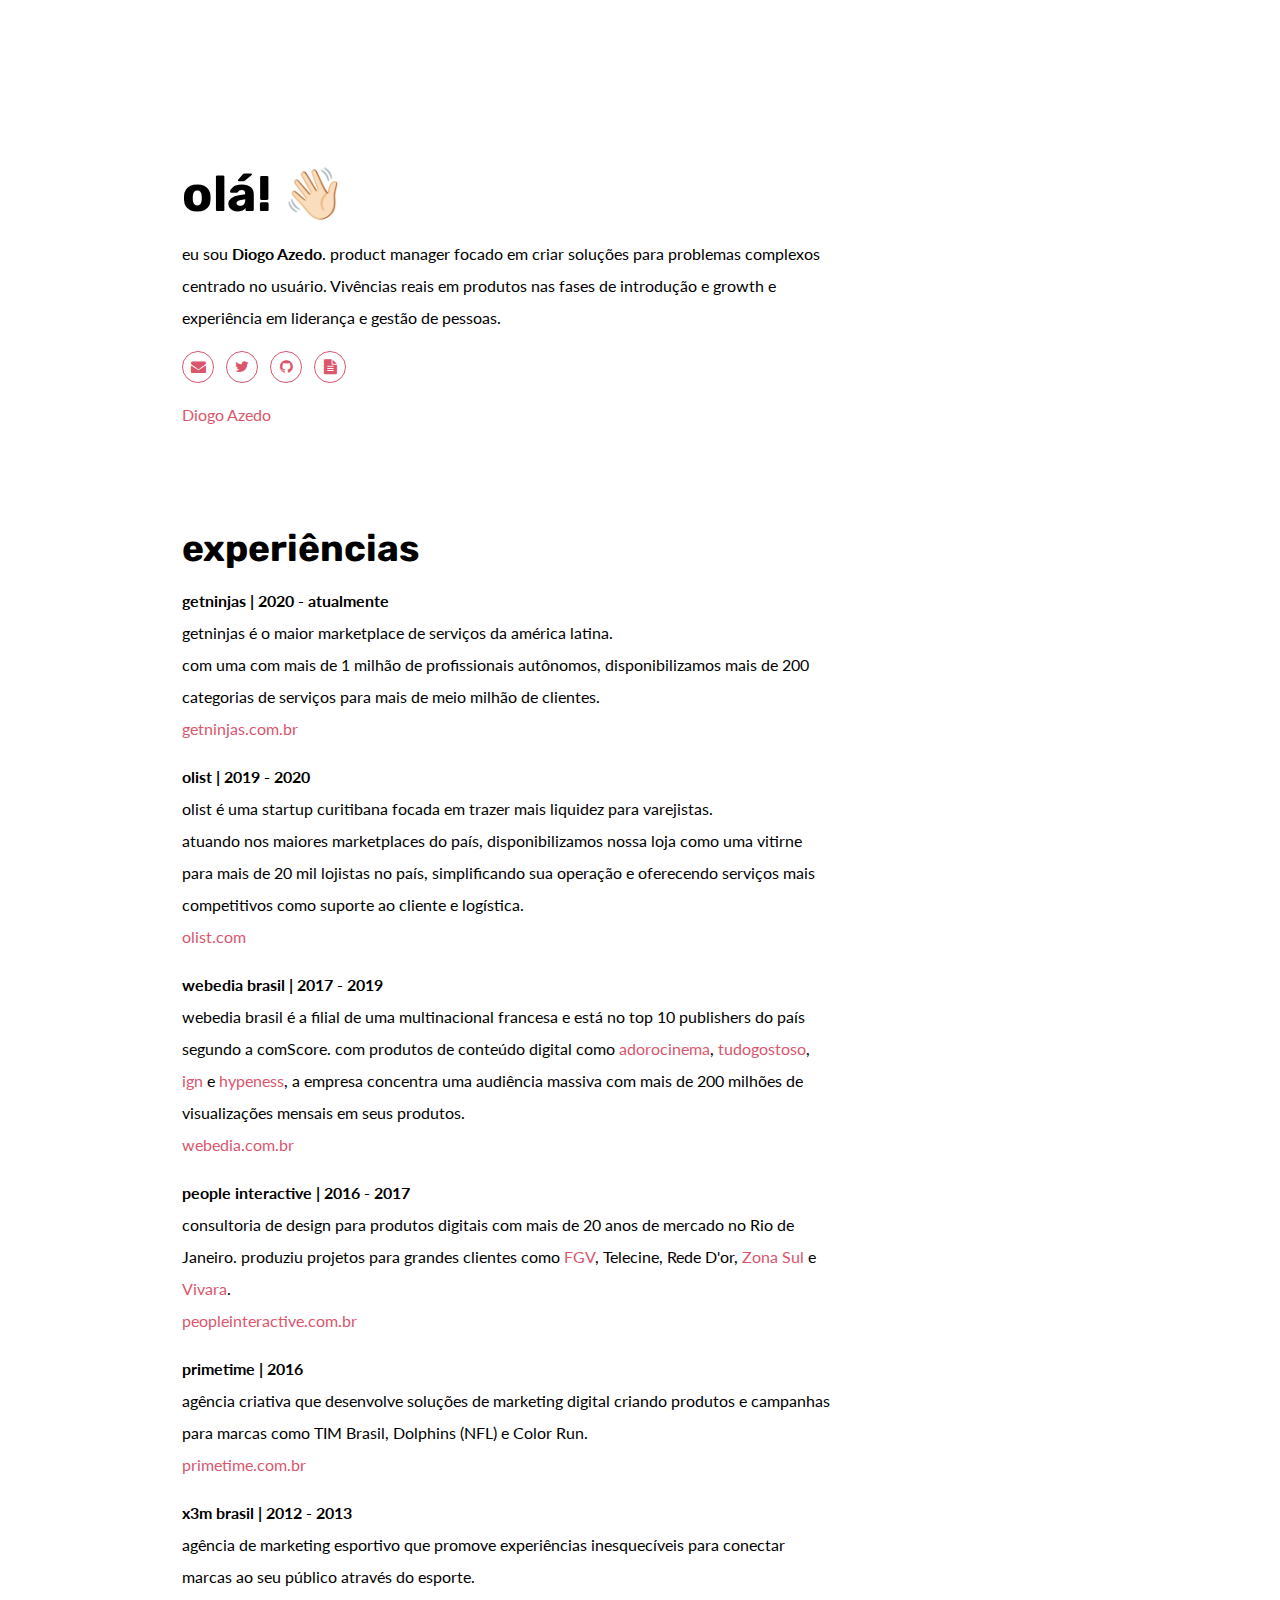
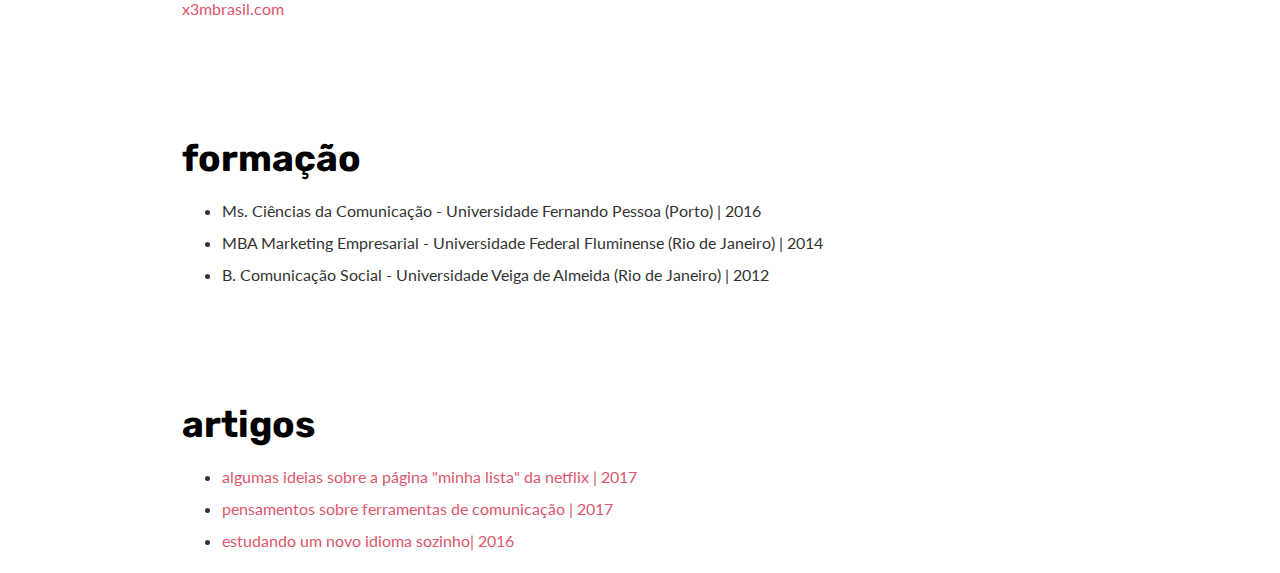
<file: index.html>
<!DOCTYPE html>
<html lang="pt-br">
<head>
  <meta charset="UTF-8">
  <meta content="IE=edge" http-equiv="X-UA-Compatible">
  <meta content="width=device-width,initial-scale=1" name="viewport">
  <meta content="diogo azedo - product manager" name="description">
  <meta name="google" content="notranslate" />
  <meta content="diogo azedo - product manager" name="author">
  
  <!-- Google Tag Manager -->
  <script>(function(w,d,s,l,i){w[l]=w[l]||[];w[l].push({'gtm.start':
  new Date().getTime(),event:'gtm.js'});var f=d.getElementsByTagName(s)[0],
  j=d.createElement(s),dl=l!='dataLayer'?'&l='+l:'';j.async=true;j.src=
  'https://www.googletagmanager.com/gtm.js?id='+i+dl;f.parentNode.insertBefore(j,f);
  })(window,document,'script','dataLayer','GTM-KFBSRW8');</script>
  <!-- End Google Tag Manager -->

  <!-- Disable tap highlight on IE -->
  <meta name="msapplication-tap-highlight" content="no">
  <link href="./assets/favicon.png" rel="icon">
  <title>Diogo Azedo - Product Manager</title>  
  <link href="./main.css" rel="stylesheet">
</head>
<body>
  <!-- Google Tag Manager (noscript) -->
  <noscript><iframe src="https://www.googletagmanager.com/ns.html?id=GTM-KFBSRW8"
  height="0" width="0" style="display:none;visibility:hidden"></iframe></noscript>
  <!-- End Google Tag Manager (noscript) -->
  
 <!-- Add your content of header -->  
<div class="hero-full-container background-image-container white-text-container">
  <div class="container">
    <div class="row">
      <div class="col-xs-12 col-md-7 col-md-offset-1">
        <div class="hero-full-wrapper">
          <div class="text-content">
            <h1>olá! 👋🏻</h1>
            <p>eu sou <strong>Diogo Azedo</strong>. product manager focado em criar soluções para problemas complexos centrado no usuário.
              Vivências reais em produtos nas fases de introdução e growth e experiência em liderança e gestão de pessoas. 
            </p>
            <p class="footer-share-icons">
              <a href="mailto:diogoazedo@gmail.com" class="fa-icon" target="_blank" title="Entre em contato">
                <i class="fa fa-envelope" aria-hidden="true"></i>
            </a>
              <a href="https://twitter.com/d_azedo" class="fa-icon" target="_blank" title="siga me no twitter">
                  <i class="fa fa-twitter" aria-hidden="true"></i>
              </a>
              <a href="https://github.com/diogoazedo/" class="fa-icon" target="_blank" title="meu perfil no github">
                <i class="fa fa-github" aria-hidden="true"></i>
            </a>
            <a href="https://docs.google.com/document/d/189__JNW3TWqeY8DEd6pMz0VYXgPuWRkp97IYRDZPrNw/edit?usp=sharing" class="fa-icon" target="_blank" title="cv">
              <i class="fa fa-file-text" aria-hidden="true"></i>
          </a>
          </p>
          
          </div>
          <div class="LI-profile-badge"  data-version="v1" data-size="medium" data-locale="pt_BR" data-type="horizontal" data-theme="light" data-vanity="diogoazedo"><a class="LI-simple-link" href='https://br.linkedin.com/in/diogoazedo?trk=profile-badge'>Diogo Azedo</a></div>
          <div class="text-content">
            <h2>experiências</h2>
            <p>
              <strong>getninjas | 2020 - atualmente</strong><br/> 
              getninjas é o maior marketplace de serviços da américa latina.<br/>
              com uma com mais de 1 milhão de profissionais autônomos, disponibilizamos mais de 200 categorias de serviços para mais de meio milhão de clientes.<br/>
              <a href="https://getninjas.com.br" target="_blank">getninjas.com.br</a>
            </p>
            <p>
              <strong>olist | 2019 - 2020</strong><br/> 
              olist é uma startup curitibana focada em trazer mais liquidez para varejistas. <br/>
              atuando nos maiores marketplaces do país, disponibilizamos nossa loja como uma vitirne para mais de 20 mil lojistas no país, simplificando sua operação e oferecendo serviços mais competitivos como suporte ao cliente e logística.<br/>
              <a href="https://olist.com" target="_blank">olist.com</a>
            </p>
            <p>
              <strong>webedia brasil | 2017 - 2019</strong><br/> 
              webedia brasil é a filial de uma multinacional francesa e está no top 10 publishers do país segundo a comScore. 
              com produtos de conteúdo digital como <a href="adorocinema.com" target="_blank">adorocinema</a>, <a href="tudogostoso.com.br" target="_blank">tudogostoso</a>, <a href="ign.com" target="_blank">ign</a> e <a href="hypeness.com.br" target="_blank">hypeness</a>, a empresa concentra uma audiência massiva com mais de 200 milhões de visualizações mensais em seus produtos.<br/>
              <a href="http://webedia.com.br" target="_blank">webedia.com.br</a>
            </p>
            <p>
              <strong>people interactive | 2016 - 2017</strong><br/>
              consultoria de design para produtos digitais com mais de 20 anos de mercado no Rio de Janeiro. 
              produziu projetos para grandes clientes como <a href="https://portal.fgv.br/" target="_blank">FGV</a>, Telecine, Rede D'or, <a href="https://www.zonasul.com.br/" target="_blank">Zona Sul</a> e <a href="https://www.vivara.com.br/" target="_blank">Vivara</a>.<br/>
              <a href="https://peopleinteractive.com.br/" target="_blanket">peopleinteractive.com.br</a>
            </p>
            <p>
              <strong>primetime | 2016</strong><br/>
              agência criativa que desenvolve soluções de marketing digital criando produtos e campanhas para marcas como TIM Brasil, Dolphins (NFL) e Color Run.<br/>
              <a href="http://www.primetime.net.br/" target="_blanket">primetime.com.br</a>
            </p>
            <p>
              <strong>x3m brasil | 2012 - 2013</strong><br/>
              agência de marketing esportivo que promove experiências inesquecíveis para conectar marcas ao seu público através do esporte.<br/>
              <a href="https://www.x3mbrasil.com/" target="_blanket">x3mbrasil.com</a>
            </p>

          </div>
          <div class="text-content">
            <h2>formação</h2>
              <ul>
                <li>Ms. Ciências da Comunicação - Universidade Fernando Pessoa (Porto) | 2016</li>
                <li>MBA Marketing Empresarial - Universidade Federal Fluminense (Rio de Janeiro) | 2014</li>
                <li>B. Comunicação Social - Universidade Veiga de Almeida (Rio de Janeiro) | 2012</li>
              </ul>
          </div>
          <!--
          <div class="text-content">
            <h2>projetos</h2>
          </div>
          -->
          <div class="text-content">
            <h2>artigos</h2>
            <ul>
              <li><a href="https://www.linkedin.com/pulse/netflix-my-list-page-really-confuse-i-had-few-ideas-diogo-azedo/" target="_blank">algumas ideias sobre a página "minha lista" da netflix | 2017</a></li>
              <li><a href="https://www.linkedin.com/pulse/melhor-ferramenta-de-mensagem-instant%C3%A2nea-diogo-azedo/" target="_blank">pensamentos sobre ferramentas de comunicação | 2017</a></li>
              <li><a href="https://www.linkedin.com/pulse/minha-experi%C3%AAncia-de-1-ano-aprendendo-um-novo-idioma-sozinho-azedo/" tagert="_blank">estudando um novo idioma sozinho| 2016</a></li>
            </ul>
          </a>
          </div>
        </div>
      </div>
    </div>
  </div>
</div>
<!--
<script>
  document.addEventListener("DOMContentLoaded", function (event) {
    navbarFixedTopAnimation();
    closeMenuBeforeGoingToPage();
  });
</script>

<script>
    document.addEventListener("DOMContentLoaded", function (event) {
      navbarToggleSidebar();
      closeMenuBeforeGoingToPage();
      navActivePage();
    });
</script>
-->
 <script type="text/javascript" src="./main.4c6e144e.js"></script>
 <script type="text/javascript" src="https://platform.linkedin.com/badges/js/profile.js" async defer></script>
</body>

</html>
</file>
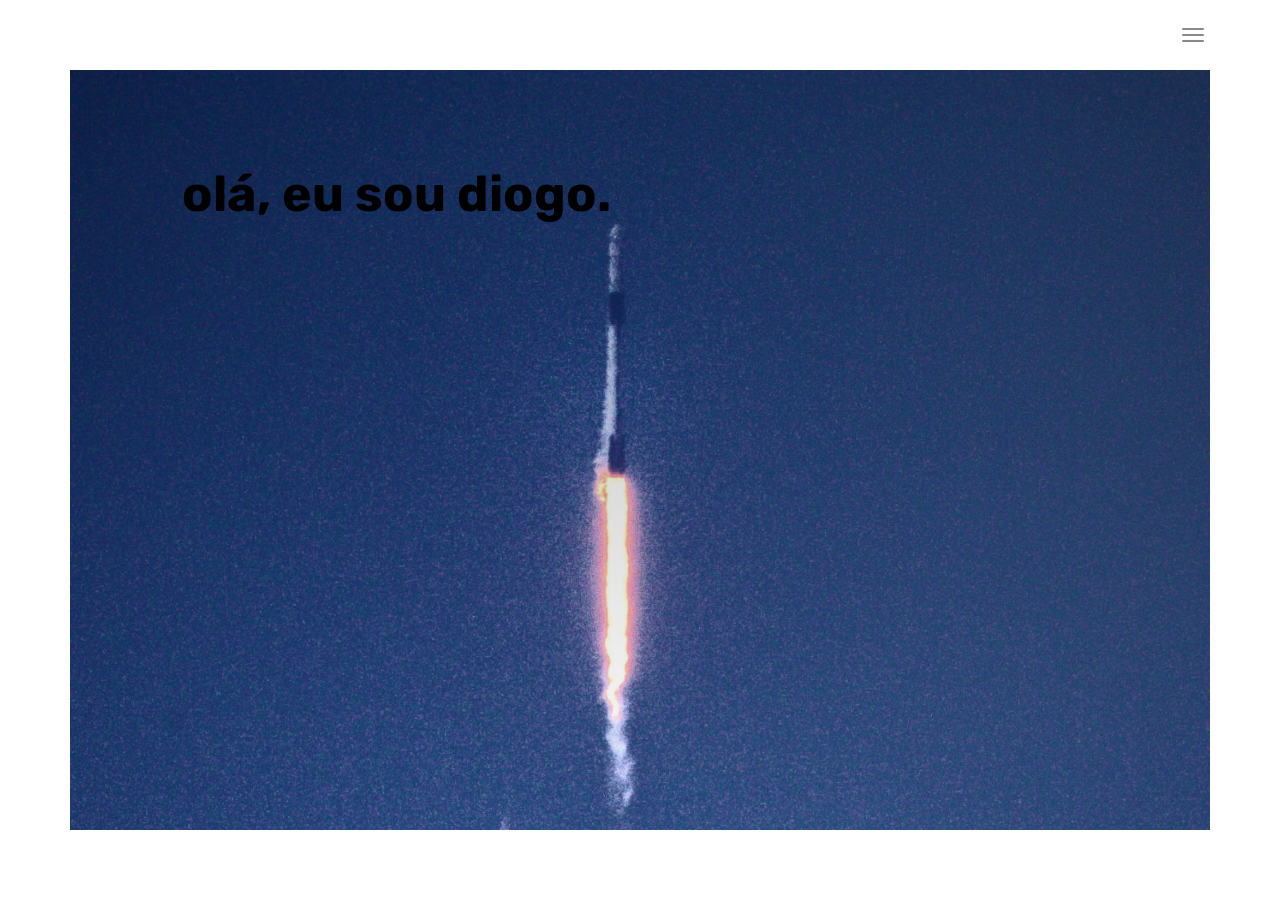
<file: cover.html>
<!DOCTYPE html>
<html lang="en">

  <head>
    <meta charset="UTF-8">
    <meta content="IE=edge" http-equiv="X-UA-Compatible">
    <meta content="width=device-width,initial-scale=1" name="viewport">
    <meta content="diogo azedo - product manager" name="description">
    <meta name="google" content="notranslate" />
    <meta content="diogo azedo - product manager" name="author">
    
    <!-- Google Tag Manager -->
    <script>(function(w,d,s,l,i){w[l]=w[l]||[];w[l].push({'gtm.start':
    new Date().getTime(),event:'gtm.js'});var f=d.getElementsByTagName(s)[0],
    j=d.createElement(s),dl=l!='dataLayer'?'&l='+l:'';j.async=true;j.src=
    'https://www.googletagmanager.com/gtm.js?id='+i+dl;f.parentNode.insertBefore(j,f);
    })(window,document,'script','dataLayer','GTM-KFBSRW8');</script>
    <!-- End Google Tag Manager -->
  
    <!-- Disable tap highlight on IE -->
    <meta name="msapplication-tap-highlight" content="no">
    <link href="./assets/favicon.png" rel="icon">
    <title>Diogo Azedo - Product Manager</title>  
    <link href="./main.css" rel="stylesheet">
  </head>

<body>

 <!-- Add your content of header -->

<header>
  <nav class="navbar navbar-fixed-top navbar-default">
    <div class="container">
        <button type="button" class="navbar-toggle">
          <span class="sr-only">Toggle navigation</span>
          <span class="icon-bar"></span>
          <span class="icon-bar"></span>
          <span class="icon-bar"></span>
        </button>
        
      <nav class="navbar-fullscreen" id="navbar-middle">
        <button type="button" class="close" aria-label="Close"><span aria-hidden="true">&times;</span></button>
        <ul class="navbar-fullscreen-links">
          <li><a href="./index.html" title="">Home</a></li>
          <li><a href="./project.html" title="">Project</a></li>
          <li><a href="./about.html" title="">About me</a></li>
          <li><a href="./components.html" title="">Components</a></li>
        </ul>

        <div class="footer-container">
           
          <p><small>© Untitled | Website created with <a href="http://www.mashup-template.com/" title="Create website with free html template">Mashup Template</a>/<a href="https://www.unsplash.com/" title="Beautiful Free Images">Unsplash</a></small></p>
          <p class="footer-share-icons">
              <a href="https://www.twitter.com" class="fa-icon" title="">
                  <i class="fa fa-twitter" aria-hidden="true"></i>
              </a>
              <a href="https://www.linkedin.com" class="fa-icon" title="">
                  <i class="fa fa-instagram" aria-hidden="true"></i>
              </a>
              <a href="https://www.behance.com" class="fa-icon" title="">
                  <i class="fa fa-behance" aria-hidden="true"></i>
              </a>
              <a href="https://www.vimeo.com" class="fa-icon" title="">
                  <i class="fa fa-vimeo" aria-hidden="true"></i>
              </a>
          </p>
                       
        </div>


      </nav> 
    
    </div>
  </nav>
</header>

  
<div class="hero-full-container background-image-container white-text-container" style="background-image:url('assets/home_diogoazedo.png')">
  <div class="overlay-gradient"></div>
  <div class="container">
    <div class="row">
      <div class="col-xs-12 col-md-7 col-md-offset-1">
        <div class="hero-full-wrapper">
          <div class="text-content">
            <h1>olá, eu sou diogo.</h1>
            <p></p>
          </div>
        </div>
      </div>
    </div>
  </div>
</div>

<script>
  document.addEventListener("DOMContentLoaded", function (event) {
    navbarFixedTopAnimation();
    closeMenuBeforeGoingToPage();
  });
</script>

<script>
    document.addEventListener("DOMContentLoaded", function (event) {
      navbarToggleSidebar();
      closeMenuBeforeGoingToPage();
      navActivePage();
    });
</script>
 <script type="text/javascript" src="./main.4c6e144e.js"></script></body>

</html>
</file>
<file: main.css>
@import url("https://fonts.googleapis.com/css?family=Lato:300,700|Rubik:400,700");
@import url("https://maxcdn.bootstrapcdn.com/font-awesome/4.7.0/css/font-awesome.min.css");
/*!
 * Bootstrap v3.3.7 (http://getbootstrap.com)
 * Copyright 2011-2016 Twitter, Inc.
 * Licensed under MIT (https://github.com/twbs/bootstrap/blob/master/LICENSE)
 */
/*! normalize.css v3.0.3 | MIT License | github.com/necolas/normalize.css */
html {
  font-family: sans-serif;
  -ms-text-size-adjust: 100%;
  -webkit-text-size-adjust: 100%; }

body {
  margin: 0; }

article,
aside,
details,
figcaption,
figure,
footer,
header,
hgroup,
main,
menu,
nav,
section,
summary {
  display: block; }

audio,
canvas,
progress,
video {
  display: inline-block;
  vertical-align: baseline; }

audio:not([controls]) {
  display: none;
  height: 0; }

[hidden],
template {
  display: none; }

a {
  background-color: transparent; }

a:active,
a:hover {
  outline: 0; }

abbr[title] {
  border-bottom: 1px dotted; }

b,
strong {
  font-weight: bold; }

dfn {
  font-style: italic; }

h1 {
  font-size: 2em;
  margin: 0.67em 0; }

mark {
  background: #ff0;
  color: #000; }

small {
  font-size: 80%; }

sub,
sup {
  font-size: 75%;
  line-height: 0;
  position: relative;
  vertical-align: baseline; }

sup {
  top: -0.5em; }

sub {
  bottom: -0.25em; }

img {
  border: 0; }

svg:not(:root) {
  overflow: hidden; }

figure {
  margin: 1em 40px; }

hr {
  box-sizing: content-box;
  height: 0; }

pre {
  overflow: auto; }

code,
kbd,
pre,
samp {
  font-family: monospace, monospace;
  font-size: 1em; }

button,
input,
optgroup,
select,
textarea {
  color: inherit;
  font: inherit;
  margin: 0; }

button {
  overflow: visible; }

button,
select {
  text-transform: none; }

button,
html input[type="button"],
input[type="reset"],
input[type="submit"] {
  -webkit-appearance: button;
  cursor: pointer; }

button[disabled],
html input[disabled] {
  cursor: default; }

button::-moz-focus-inner,
input::-moz-focus-inner {
  border: 0;
  padding: 0; }

input {
  line-height: normal; }

input[type="checkbox"],
input[type="radio"] {
  box-sizing: border-box;
  padding: 0; }

input[type="number"]::-webkit-inner-spin-button,
input[type="number"]::-webkit-outer-spin-button {
  height: auto; }

input[type="search"] {
  -webkit-appearance: textfield;
  box-sizing: content-box; }

input[type="search"]::-webkit-search-cancel-button,
input[type="search"]::-webkit-search-decoration {
  -webkit-appearance: none; }

fieldset {
  border: 1px solid #c0c0c0;
  margin: 0 2px;
  padding: 0.35em 0.625em 0.75em; }

legend {
  border: 0;
  padding: 0; }

textarea {
  overflow: auto; }

optgroup {
  font-weight: bold; }

table {
  border-collapse: collapse;
  border-spacing: 0; }

td,
th {
  padding: 0; }

/*! Source: https://github.com/h5bp/html5-boilerplate/blob/master/src/css/main.css */
@media print {
  *,
  *:before,
  *:after {
    background: transparent !important;
    color: #000 !important;
    box-shadow: none !important;
    text-shadow: none !important; }
  a,
  a:visited {
    text-decoration: underline; }
  a[href]:after {
    content: " (" attr(href) ")"; }
  abbr[title]:after {
    content: " (" attr(title) ")"; }
  a[href^="#"]:after,
  a[href^="javascript:"]:after {
    content: ""; }
  pre,
  blockquote {
    border: 1px solid #999;
    page-break-inside: avoid; }
  thead {
    display: table-header-group; }
  tr,
  img {
    page-break-inside: avoid; }
  img {
    max-width: 100% !important; }
  p,
  h2,
  h3 {
    orphans: 3;
    widows: 3; }
  h2,
  h3 {
    page-break-after: avoid; }
  .navbar {
    display: none; }
  .btn > .caret,
  .dropup > .btn > .caret {
    border-top-color: #000 !important; }
  .label {
    border: 1px solid #000; }
  .table {
    border-collapse: collapse !important; }
    .table td,
    .table th {
      background-color: #fff !important; }
  .table-bordered th,
  .table-bordered td {
    border: 1px solid #ddd !important; } }

* {
  -webkit-box-sizing: border-box;
  -moz-box-sizing: border-box;
  box-sizing: border-box; }

*:before,
*:after {
  -webkit-box-sizing: border-box;
  -moz-box-sizing: border-box;
  box-sizing: border-box; }

html {
  font-size: 10px;
  -webkit-tap-highlight-color: transparent; }

body {
  font-family: "Lato", Helvetica, Arial, sans-serif;
  font-size: 16px;
  line-height: 2;
  color: #333333;
  background-color: #fff; }

input,
button,
select,
textarea {
  font-family: inherit;
  font-size: inherit;
  line-height: inherit; }

a {
  color: #da566c;
  text-decoration: none; }
  a:hover, a:focus {
    color: #0d0d0d;
    text-decoration: underline; }
  a:focus {
    outline: 5px auto -webkit-focus-ring-color;
    outline-offset: -2px; }

figure {
  margin: 0; }

img {
  vertical-align: middle; }

.img-responsive {
  display: block;
  max-width: 100%;
  height: auto; }

.img-rounded {
  border-radius: 0px; }

.img-thumbnail {
  padding: 4px;
  line-height: 2;
  background-color: #fff;
  border: 1px solid #ddd;
  border-radius: 0px;
  -webkit-transition: all 0.2s ease-in-out;
  -o-transition: all 0.2s ease-in-out;
  transition: all 0.2s ease-in-out;
  display: inline-block;
  max-width: 100%;
  height: auto; }

.img-circle {
  border-radius: 50%; }

hr {
  margin-top: 32px;
  margin-bottom: 32px;
  border: 0;
  border-top: 1px solid #eeeeee; }

.sr-only {
  position: absolute;
  width: 1px;
  height: 1px;
  margin: -1px;
  padding: 0;
  overflow: hidden;
  clip: rect(0, 0, 0, 0);
  border: 0; }

.sr-only-focusable:active, .sr-only-focusable:focus {
  position: static;
  width: auto;
  height: auto;
  margin: 0;
  overflow: visible;
  clip: auto; }

[role="button"] {
  cursor: pointer; }

h1, h2, h3, h4, h5, h6,
.h1, .h2, .h3, .h4, .h5, .h6 {
  font-family: "Rubik", Helvetica, Arial, sans-serif;
  font-weight: 700;
  line-height: 1.1;
  color: #000; }
  h1 small,
  h1 .small, h2 small,
  h2 .small, h3 small,
  h3 .small, h4 small,
  h4 .small, h5 small,
  h5 .small, h6 small,
  h6 .small,
  .h1 small,
  .h1 .small, .h2 small,
  .h2 .small, .h3 small,
  .h3 .small, .h4 small,
  .h4 .small, .h5 small,
  .h5 .small, .h6 small,
  .h6 .small {
    font-weight: normal;
    line-height: 1;
    color: #777777; }

h1, .h1,
h2, .h2,
h3, .h3 {
  margin-top: 32px;
  margin-bottom: 16px; }
  h1 small,
  h1 .small, .h1 small,
  .h1 .small,
  h2 small,
  h2 .small, .h2 small,
  .h2 .small,
  h3 small,
  h3 .small, .h3 small,
  .h3 .small {
    font-size: 65%; }

h4, .h4,
h5, .h5,
h6, .h6 {
  margin-top: 16px;
  margin-bottom: 16px; }
  h4 small,
  h4 .small, .h4 small,
  .h4 .small,
  h5 small,
  h5 .small, .h5 small,
  .h5 .small,
  h6 small,
  h6 .small, .h6 small,
  .h6 .small {
    font-size: 75%; }

h1, .h1 {
  font-size: 50px; }

h2, .h2 {
  font-size: 37px; }

h3, .h3 {
  font-size: 29px; }

h4, .h4 {
  font-size: 22px; }

h5, .h5 {
  font-size: 16px; }

h6, .h6 {
  font-size: 14px; }

p {
  margin: 0 0 16px; }

.lead {
  margin-bottom: 32px;
  font-size: 18px;
  font-weight: 300;
  line-height: 1.4; }
  @media (min-width: 768px) {
    .lead {
      font-size: 24px; } }

small,
.small {
  font-size: 87%; }

mark,
.mark {
  background-color: #fcf8e3;
  padding: .2em; }

.text-left {
  text-align: left; }

.text-right {
  text-align: right; }

.text-center {
  text-align: center; }

.text-justify {
  text-align: justify; }

.text-nowrap {
  white-space: nowrap; }

.text-lowercase {
  text-transform: lowercase; }

.text-uppercase, .initialism {
  text-transform: uppercase; }

.text-capitalize {
  text-transform: capitalize; }

.text-muted {
  color: #777777; }

.text-primary {
  color: #333333; }

a.text-primary:hover,
a.text-primary:focus {
  color: #1a1a1a; }

.text-success {
  color: #ffffff; }

a.text-success:hover,
a.text-success:focus {
  color: #e6e6e6; }

.text-info {
  color: #31708f; }

a.text-info:hover,
a.text-info:focus {
  color: #245269; }

.text-warning {
  color: #8a6d3b; }

a.text-warning:hover,
a.text-warning:focus {
  color: #66512c; }

.text-danger {
  color: #ffffff; }

a.text-danger:hover,
a.text-danger:focus {
  color: #e6e6e6; }

.bg-primary {
  color: #fff; }

.bg-primary {
  background-color: #333333; }

a.bg-primary:hover,
a.bg-primary:focus {
  background-color: #1a1a1a; }

.bg-success {
  background-color: #684AD7; }

a.bg-success:hover,
a.bg-success:focus {
  background-color: #4b2bc3; }

.bg-info {
  background-color: #d9edf7; }

a.bg-info:hover,
a.bg-info:focus {
  background-color: #afd9ee; }

.bg-warning {
  background-color: #fcf8e3; }

a.bg-warning:hover,
a.bg-warning:focus {
  background-color: #f7ecb5; }

.bg-danger {
  background-color: #d9534f; }

a.bg-danger:hover,
a.bg-danger:focus {
  background-color: #c9302c; }

.page-header {
  padding-bottom: 15px;
  margin: 64px 0 32px;
  border-bottom: 1px solid #eeeeee; }

ul,
ol {
  margin-top: 0;
  margin-bottom: 16px; }
  ul ul,
  ul ol,
  ol ul,
  ol ol {
    margin-bottom: 0; }

.list-unstyled {
  padding-left: 0;
  list-style: none; }

.list-inline {
  padding-left: 0;
  list-style: none;
  margin-left: -5px; }
  .list-inline > li {
    display: inline-block;
    padding-left: 5px;
    padding-right: 5px; }

dl {
  margin-top: 0;
  margin-bottom: 32px; }

dt,
dd {
  line-height: 2; }

dt {
  font-weight: bold; }

dd {
  margin-left: 0; }

.dl-horizontal dd:before, .dl-horizontal dd:after {
  content: " ";
  display: table; }

.dl-horizontal dd:after {
  clear: both; }

@media (min-width: 768px) {
  .dl-horizontal dt {
    float: left;
    width: 160px;
    clear: left;
    text-align: right;
    overflow: hidden;
    text-overflow: ellipsis;
    white-space: nowrap; }
  .dl-horizontal dd {
    margin-left: 180px; } }

abbr[title],
abbr[data-original-title] {
  cursor: help;
  border-bottom: 1px dotted #777777; }

.initialism {
  font-size: 90%; }

blockquote {
  padding: 16px 32px;
  margin: 0 0 32px;
  font-size: 20px;
  border-left: 5px solid #eeeeee; }
  blockquote p:last-child,
  blockquote ul:last-child,
  blockquote ol:last-child {
    margin-bottom: 0; }
  blockquote footer,
  blockquote small,
  blockquote .small {
    display: block;
    font-size: 80%;
    line-height: 2;
    color: #777777; }
    blockquote footer:before,
    blockquote small:before,
    blockquote .small:before {
      content: '\2014 \00A0'; }

.blockquote-reverse,
blockquote.pull-right {
  padding-right: 15px;
  padding-left: 0;
  border-right: 5px solid #eeeeee;
  border-left: 0;
  text-align: right; }
  .blockquote-reverse footer:before,
  .blockquote-reverse small:before,
  .blockquote-reverse .small:before,
  blockquote.pull-right footer:before,
  blockquote.pull-right small:before,
  blockquote.pull-right .small:before {
    content: ''; }
  .blockquote-reverse footer:after,
  .blockquote-reverse small:after,
  .blockquote-reverse .small:after,
  blockquote.pull-right footer:after,
  blockquote.pull-right small:after,
  blockquote.pull-right .small:after {
    content: '\00A0 \2014'; }

address {
  margin-bottom: 32px;
  font-style: normal;
  line-height: 2; }

code,
kbd,
pre,
samp {
  font-family: Menlo, Monaco, Consolas, "Courier New", monospace; }

code {
  padding: 2px 4px;
  font-size: 90%;
  color: #c7254e;
  background-color: #f9f2f4;
  border-radius: 0px; }

kbd {
  padding: 2px 4px;
  font-size: 90%;
  color: #fff;
  background-color: #333;
  border-radius: 0px;
  box-shadow: inset 0 -1px 0 rgba(0, 0, 0, 0.25); }
  kbd kbd {
    padding: 0;
    font-size: 100%;
    font-weight: bold;
    box-shadow: none; }

pre {
  display: block;
  padding: 15.5px;
  margin: 0 0 16px;
  font-size: 15px;
  line-height: 2;
  word-break: break-all;
  word-wrap: break-word;
  color: #333333;
  background-color: #f5f5f5;
  border: 1px solid #ccc;
  border-radius: 0px; }
  pre code {
    padding: 0;
    font-size: inherit;
    color: inherit;
    white-space: pre-wrap;
    background-color: transparent;
    border-radius: 0; }

.pre-scrollable {
  max-height: 340px;
  overflow-y: scroll; }

.container {
  margin-right: auto;
  margin-left: auto;
  padding-left: 15px;
  padding-right: 15px; }
  .container:before, .container:after {
    content: " ";
    display: table; }
  .container:after {
    clear: both; }
  @media (min-width: 768px) {
    .container {
      width: 750px; } }
  @media (min-width: 992px) {
    .container {
      width: 970px; } }
  @media (min-width: 1200px) {
    .container {
      width: 1170px; } }

.container-fluid {
  margin-right: auto;
  margin-left: auto;
  padding-left: 15px;
  padding-right: 15px; }
  .container-fluid:before, .container-fluid:after {
    content: " ";
    display: table; }
  .container-fluid:after {
    clear: both; }

.row {
  margin-left: -15px;
  margin-right: -15px; }
  .row:before, .row:after {
    content: " ";
    display: table; }
  .row:after {
    clear: both; }

.col-xs-1, .col-sm-1, .col-md-1, .col-lg-1, .col-xs-2, .col-sm-2, .col-md-2, .col-lg-2, .col-xs-3, .col-sm-3, .col-md-3, .col-lg-3, .col-xs-4, .col-sm-4, .col-md-4, .col-lg-4, .col-xs-5, .col-sm-5, .col-md-5, .col-lg-5, .col-xs-6, .col-sm-6, .col-md-6, .col-lg-6, .col-xs-7, .col-sm-7, .col-md-7, .col-lg-7, .col-xs-8, .col-sm-8, .col-md-8, .col-lg-8, .col-xs-9, .col-sm-9, .col-md-9, .col-lg-9, .col-xs-10, .col-sm-10, .col-md-10, .col-lg-10, .col-xs-11, .col-sm-11, .col-md-11, .col-lg-11, .col-xs-12, .col-sm-12, .col-md-12, .col-lg-12 {
  position: relative;
  min-height: 1px;
  padding-left: 15px;
  padding-right: 15px; }

.col-xs-1, .col-xs-2, .col-xs-3, .col-xs-4, .col-xs-5, .col-xs-6, .col-xs-7, .col-xs-8, .col-xs-9, .col-xs-10, .col-xs-11, .col-xs-12 {
  float: left; }

.col-xs-1 {
  width: 8.33333%; }

.col-xs-2 {
  width: 16.66667%; }

.col-xs-3 {
  width: 25%; }

.col-xs-4 {
  width: 33.33333%; }

.col-xs-5 {
  width: 41.66667%; }

.col-xs-6 {
  width: 50%; }

.col-xs-7 {
  width: 58.33333%; }

.col-xs-8 {
  width: 66.66667%; }

.col-xs-9 {
  width: 75%; }

.col-xs-10 {
  width: 83.33333%; }

.col-xs-11 {
  width: 91.66667%; }

.col-xs-12 {
  width: 100%; }

.col-xs-pull-0 {
  right: auto; }

.col-xs-pull-1 {
  right: 8.33333%; }

.col-xs-pull-2 {
  right: 16.66667%; }

.col-xs-pull-3 {
  right: 25%; }

.col-xs-pull-4 {
  right: 33.33333%; }

.col-xs-pull-5 {
  right: 41.66667%; }

.col-xs-pull-6 {
  right: 50%; }

.col-xs-pull-7 {
  right: 58.33333%; }

.col-xs-pull-8 {
  right: 66.66667%; }

.col-xs-pull-9 {
  right: 75%; }

.col-xs-pull-10 {
  right: 83.33333%; }

.col-xs-pull-11 {
  right: 91.66667%; }

.col-xs-pull-12 {
  right: 100%; }

.col-xs-push-0 {
  left: auto; }

.col-xs-push-1 {
  left: 8.33333%; }

.col-xs-push-2 {
  left: 16.66667%; }

.col-xs-push-3 {
  left: 25%; }

.col-xs-push-4 {
  left: 33.33333%; }

.col-xs-push-5 {
  left: 41.66667%; }

.col-xs-push-6 {
  left: 50%; }

.col-xs-push-7 {
  left: 58.33333%; }

.col-xs-push-8 {
  left: 66.66667%; }

.col-xs-push-9 {
  left: 75%; }

.col-xs-push-10 {
  left: 83.33333%; }

.col-xs-push-11 {
  left: 91.66667%; }

.col-xs-push-12 {
  left: 100%; }

.col-xs-offset-0 {
  margin-left: 0%; }

.col-xs-offset-1 {
  margin-left: 8.33333%; }

.col-xs-offset-2 {
  margin-left: 16.66667%; }

.col-xs-offset-3 {
  margin-left: 25%; }

.col-xs-offset-4 {
  margin-left: 33.33333%; }

.col-xs-offset-5 {
  margin-left: 41.66667%; }

.col-xs-offset-6 {
  margin-left: 50%; }

.col-xs-offset-7 {
  margin-left: 58.33333%; }

.col-xs-offset-8 {
  margin-left: 66.66667%; }

.col-xs-offset-9 {
  margin-left: 75%; }

.col-xs-offset-10 {
  margin-left: 83.33333%; }

.col-xs-offset-11 {
  margin-left: 91.66667%; }

.col-xs-offset-12 {
  margin-left: 100%; }

@media (min-width: 768px) {
  .col-sm-1, .col-sm-2, .col-sm-3, .col-sm-4, .col-sm-5, .col-sm-6, .col-sm-7, .col-sm-8, .col-sm-9, .col-sm-10, .col-sm-11, .col-sm-12 {
    float: left; }
  .col-sm-1 {
    width: 8.33333%; }
  .col-sm-2 {
    width: 16.66667%; }
  .col-sm-3 {
    width: 25%; }
  .col-sm-4 {
    width: 33.33333%; }
  .col-sm-5 {
    width: 41.66667%; }
  .col-sm-6 {
    width: 50%; }
  .col-sm-7 {
    width: 58.33333%; }
  .col-sm-8 {
    width: 66.66667%; }
  .col-sm-9 {
    width: 75%; }
  .col-sm-10 {
    width: 83.33333%; }
  .col-sm-11 {
    width: 91.66667%; }
  .col-sm-12 {
    width: 100%; }
  .col-sm-pull-0 {
    right: auto; }
  .col-sm-pull-1 {
    right: 8.33333%; }
  .col-sm-pull-2 {
    right: 16.66667%; }
  .col-sm-pull-3 {
    right: 25%; }
  .col-sm-pull-4 {
    right: 33.33333%; }
  .col-sm-pull-5 {
    right: 41.66667%; }
  .col-sm-pull-6 {
    right: 50%; }
  .col-sm-pull-7 {
    right: 58.33333%; }
  .col-sm-pull-8 {
    right: 66.66667%; }
  .col-sm-pull-9 {
    right: 75%; }
  .col-sm-pull-10 {
    right: 83.33333%; }
  .col-sm-pull-11 {
    right: 91.66667%; }
  .col-sm-pull-12 {
    right: 100%; }
  .col-sm-push-0 {
    left: auto; }
  .col-sm-push-1 {
    left: 8.33333%; }
  .col-sm-push-2 {
    left: 16.66667%; }
  .col-sm-push-3 {
    left: 25%; }
  .col-sm-push-4 {
    left: 33.33333%; }
  .col-sm-push-5 {
    left: 41.66667%; }
  .col-sm-push-6 {
    left: 50%; }
  .col-sm-push-7 {
    left: 58.33333%; }
  .col-sm-push-8 {
    left: 66.66667%; }
  .col-sm-push-9 {
    left: 75%; }
  .col-sm-push-10 {
    left: 83.33333%; }
  .col-sm-push-11 {
    left: 91.66667%; }
  .col-sm-push-12 {
    left: 100%; }
  .col-sm-offset-0 {
    margin-left: 0%; }
  .col-sm-offset-1 {
    margin-left: 8.33333%; }
  .col-sm-offset-2 {
    margin-left: 16.66667%; }
  .col-sm-offset-3 {
    margin-left: 25%; }
  .col-sm-offset-4 {
    margin-left: 33.33333%; }
  .col-sm-offset-5 {
    margin-left: 41.66667%; }
  .col-sm-offset-6 {
    margin-left: 50%; }
  .col-sm-offset-7 {
    margin-left: 58.33333%; }
  .col-sm-offset-8 {
    margin-left: 66.66667%; }
  .col-sm-offset-9 {
    margin-left: 75%; }
  .col-sm-offset-10 {
    margin-left: 83.33333%; }
  .col-sm-offset-11 {
    margin-left: 91.66667%; }
  .col-sm-offset-12 {
    margin-left: 100%; } }

@media (min-width: 992px) {
  .col-md-1, .col-md-2, .col-md-3, .col-md-4, .col-md-5, .col-md-6, .col-md-7, .col-md-8, .col-md-9, .col-md-10, .col-md-11, .col-md-12 {
    float: left; }
  .col-md-1 {
    width: 8.33333%; }
  .col-md-2 {
    width: 16.66667%; }
  .col-md-3 {
    width: 25%; }
  .col-md-4 {
    width: 33.33333%; }
  .col-md-5 {
    width: 41.66667%; }
  .col-md-6 {
    width: 50%; }
  .col-md-7 {
    width: 58.33333%; }
  .col-md-8 {
    width: 66.66667%; }
  .col-md-9 {
    width: 75%; }
  .col-md-10 {
    width: 83.33333%; }
  .col-md-11 {
    width: 91.66667%; }
  .col-md-12 {
    width: 100%; }
  .col-md-pull-0 {
    right: auto; }
  .col-md-pull-1 {
    right: 8.33333%; }
  .col-md-pull-2 {
    right: 16.66667%; }
  .col-md-pull-3 {
    right: 25%; }
  .col-md-pull-4 {
    right: 33.33333%; }
  .col-md-pull-5 {
    right: 41.66667%; }
  .col-md-pull-6 {
    right: 50%; }
  .col-md-pull-7 {
    right: 58.33333%; }
  .col-md-pull-8 {
    right: 66.66667%; }
  .col-md-pull-9 {
    right: 75%; }
  .col-md-pull-10 {
    right: 83.33333%; }
  .col-md-pull-11 {
    right: 91.66667%; }
  .col-md-pull-12 {
    right: 100%; }
  .col-md-push-0 {
    left: auto; }
  .col-md-push-1 {
    left: 8.33333%; }
  .col-md-push-2 {
    left: 16.66667%; }
  .col-md-push-3 {
    left: 25%; }
  .col-md-push-4 {
    left: 33.33333%; }
  .col-md-push-5 {
    left: 41.66667%; }
  .col-md-push-6 {
    left: 50%; }
  .col-md-push-7 {
    left: 58.33333%; }
  .col-md-push-8 {
    left: 66.66667%; }
  .col-md-push-9 {
    left: 75%; }
  .col-md-push-10 {
    left: 83.33333%; }
  .col-md-push-11 {
    left: 91.66667%; }
  .col-md-push-12 {
    left: 100%; }
  .col-md-offset-0 {
    margin-left: 0%; }
  .col-md-offset-1 {
    margin-left: 8.33333%; }
  .col-md-offset-2 {
    margin-left: 16.66667%; }
  .col-md-offset-3 {
    margin-left: 25%; }
  .col-md-offset-4 {
    margin-left: 33.33333%; }
  .col-md-offset-5 {
    margin-left: 41.66667%; }
  .col-md-offset-6 {
    margin-left: 50%; }
  .col-md-offset-7 {
    margin-left: 58.33333%; }
  .col-md-offset-8 {
    margin-left: 66.66667%; }
  .col-md-offset-9 {
    margin-left: 75%; }
  .col-md-offset-10 {
    margin-left: 83.33333%; }
  .col-md-offset-11 {
    margin-left: 91.66667%; }
  .col-md-offset-12 {
    margin-left: 100%; } }

@media (min-width: 1200px) {
  .col-lg-1, .col-lg-2, .col-lg-3, .col-lg-4, .col-lg-5, .col-lg-6, .col-lg-7, .col-lg-8, .col-lg-9, .col-lg-10, .col-lg-11, .col-lg-12 {
    float: left; }
  .col-lg-1 {
    width: 8.33333%; }
  .col-lg-2 {
    width: 16.66667%; }
  .col-lg-3 {
    width: 25%; }
  .col-lg-4 {
    width: 33.33333%; }
  .col-lg-5 {
    width: 41.66667%; }
  .col-lg-6 {
    width: 50%; }
  .col-lg-7 {
    width: 58.33333%; }
  .col-lg-8 {
    width: 66.66667%; }
  .col-lg-9 {
    width: 75%; }
  .col-lg-10 {
    width: 83.33333%; }
  .col-lg-11 {
    width: 91.66667%; }
  .col-lg-12 {
    width: 100%; }
  .col-lg-pull-0 {
    right: auto; }
  .col-lg-pull-1 {
    right: 8.33333%; }
  .col-lg-pull-2 {
    right: 16.66667%; }
  .col-lg-pull-3 {
    right: 25%; }
  .col-lg-pull-4 {
    right: 33.33333%; }
  .col-lg-pull-5 {
    right: 41.66667%; }
  .col-lg-pull-6 {
    right: 50%; }
  .col-lg-pull-7 {
    right: 58.33333%; }
  .col-lg-pull-8 {
    right: 66.66667%; }
  .col-lg-pull-9 {
    right: 75%; }
  .col-lg-pull-10 {
    right: 83.33333%; }
  .col-lg-pull-11 {
    right: 91.66667%; }
  .col-lg-pull-12 {
    right: 100%; }
  .col-lg-push-0 {
    left: auto; }
  .col-lg-push-1 {
    left: 8.33333%; }
  .col-lg-push-2 {
    left: 16.66667%; }
  .col-lg-push-3 {
    left: 25%; }
  .col-lg-push-4 {
    left: 33.33333%; }
  .col-lg-push-5 {
    left: 41.66667%; }
  .col-lg-push-6 {
    left: 50%; }
  .col-lg-push-7 {
    left: 58.33333%; }
  .col-lg-push-8 {
    left: 66.66667%; }
  .col-lg-push-9 {
    left: 75%; }
  .col-lg-push-10 {
    left: 83.33333%; }
  .col-lg-push-11 {
    left: 91.66667%; }
  .col-lg-push-12 {
    left: 100%; }
  .col-lg-offset-0 {
    margin-left: 0%; }
  .col-lg-offset-1 {
    margin-left: 8.33333%; }
  .col-lg-offset-2 {
    margin-left: 16.66667%; }
  .col-lg-offset-3 {
    margin-left: 25%; }
  .col-lg-offset-4 {
    margin-left: 33.33333%; }
  .col-lg-offset-5 {
    margin-left: 41.66667%; }
  .col-lg-offset-6 {
    margin-left: 50%; }
  .col-lg-offset-7 {
    margin-left: 58.33333%; }
  .col-lg-offset-8 {
    margin-left: 66.66667%; }
  .col-lg-offset-9 {
    margin-left: 75%; }
  .col-lg-offset-10 {
    margin-left: 83.33333%; }
  .col-lg-offset-11 {
    margin-left: 91.66667%; }
  .col-lg-offset-12 {
    margin-left: 100%; } }

table {
  background-color: transparent; }

caption {
  padding-top: 8px;
  padding-bottom: 8px;
  color: #777777;
  text-align: left; }

th {
  text-align: left; }

.table {
  width: 100%;
  max-width: 100%;
  margin-bottom: 32px; }
  .table > thead > tr > th,
  .table > thead > tr > td,
  .table > tbody > tr > th,
  .table > tbody > tr > td,
  .table > tfoot > tr > th,
  .table > tfoot > tr > td {
    padding: 8px;
    line-height: 2;
    vertical-align: top;
    border-top: 1px solid #ddd; }
  .table > thead > tr > th {
    vertical-align: bottom;
    border-bottom: 2px solid #ddd; }
  .table > caption + thead > tr:first-child > th,
  .table > caption + thead > tr:first-child > td,
  .table > colgroup + thead > tr:first-child > th,
  .table > colgroup + thead > tr:first-child > td,
  .table > thead:first-child > tr:first-child > th,
  .table > thead:first-child > tr:first-child > td {
    border-top: 0; }
  .table > tbody + tbody {
    border-top: 2px solid #ddd; }
  .table .table {
    background-color: #fff; }

.table-condensed > thead > tr > th,
.table-condensed > thead > tr > td,
.table-condensed > tbody > tr > th,
.table-condensed > tbody > tr > td,
.table-condensed > tfoot > tr > th,
.table-condensed > tfoot > tr > td {
  padding: 5px; }

.table-bordered {
  border: 1px solid #ddd; }
  .table-bordered > thead > tr > th,
  .table-bordered > thead > tr > td,
  .table-bordered > tbody > tr > th,
  .table-bordered > tbody > tr > td,
  .table-bordered > tfoot > tr > th,
  .table-bordered > tfoot > tr > td {
    border: 1px solid #ddd; }
  .table-bordered > thead > tr > th,
  .table-bordered > thead > tr > td {
    border-bottom-width: 2px; }

.table-striped > tbody > tr:nth-of-type(odd) {
  background-color: #f9f9f9; }

.table-hover > tbody > tr:hover {
  background-color: #f5f5f5; }

table col[class*="col-"] {
  position: static;
  float: none;
  display: table-column; }

table td[class*="col-"],
table th[class*="col-"] {
  position: static;
  float: none;
  display: table-cell; }

.table > thead > tr > td.active,
.table > thead > tr > th.active,
.table > thead > tr.active > td,
.table > thead > tr.active > th,
.table > tbody > tr > td.active,
.table > tbody > tr > th.active,
.table > tbody > tr.active > td,
.table > tbody > tr.active > th,
.table > tfoot > tr > td.active,
.table > tfoot > tr > th.active,
.table > tfoot > tr.active > td,
.table > tfoot > tr.active > th {
  background-color: #f5f5f5; }

.table-hover > tbody > tr > td.active:hover,
.table-hover > tbody > tr > th.active:hover,
.table-hover > tbody > tr.active:hover > td,
.table-hover > tbody > tr:hover > .active,
.table-hover > tbody > tr.active:hover > th {
  background-color: #e8e8e8; }

.table > thead > tr > td.success,
.table > thead > tr > th.success,
.table > thead > tr.success > td,
.table > thead > tr.success > th,
.table > tbody > tr > td.success,
.table > tbody > tr > th.success,
.table > tbody > tr.success > td,
.table > tbody > tr.success > th,
.table > tfoot > tr > td.success,
.table > tfoot > tr > th.success,
.table > tfoot > tr.success > td,
.table > tfoot > tr.success > th {
  background-color: #684AD7; }

.table-hover > tbody > tr > td.success:hover,
.table-hover > tbody > tr > th.success:hover,
.table-hover > tbody > tr.success:hover > td,
.table-hover > tbody > tr:hover > .success,
.table-hover > tbody > tr.success:hover > th {
  background-color: #5735d2; }

.table > thead > tr > td.info,
.table > thead > tr > th.info,
.table > thead > tr.info > td,
.table > thead > tr.info > th,
.table > tbody > tr > td.info,
.table > tbody > tr > th.info,
.table > tbody > tr.info > td,
.table > tbody > tr.info > th,
.table > tfoot > tr > td.info,
.table > tfoot > tr > th.info,
.table > tfoot > tr.info > td,
.table > tfoot > tr.info > th {
  background-color: #d9edf7; }

.table-hover > tbody > tr > td.info:hover,
.table-hover > tbody > tr > th.info:hover,
.table-hover > tbody > tr.info:hover > td,
.table-hover > tbody > tr:hover > .info,
.table-hover > tbody > tr.info:hover > th {
  background-color: #c4e3f3; }

.table > thead > tr > td.warning,
.table > thead > tr > th.warning,
.table > thead > tr.warning > td,
.table > thead > tr.warning > th,
.table > tbody > tr > td.warning,
.table > tbody > tr > th.warning,
.table > tbody > tr.warning > td,
.table > tbody > tr.warning > th,
.table > tfoot > tr > td.warning,
.table > tfoot > tr > th.warning,
.table > tfoot > tr.warning > td,
.table > tfoot > tr.warning > th {
  background-color: #fcf8e3; }

.table-hover > tbody > tr > td.warning:hover,
.table-hover > tbody > tr > th.warning:hover,
.table-hover > tbody > tr.warning:hover > td,
.table-hover > tbody > tr:hover > .warning,
.table-hover > tbody > tr.warning:hover > th {
  background-color: #faf2cc; }

.table > thead > tr > td.danger,
.table > thead > tr > th.danger,
.table > thead > tr.danger > td,
.table > thead > tr.danger > th,
.table > tbody > tr > td.danger,
.table > tbody > tr > th.danger,
.table > tbody > tr.danger > td,
.table > tbody > tr.danger > th,
.table > tfoot > tr > td.danger,
.table > tfoot > tr > th.danger,
.table > tfoot > tr.danger > td,
.table > tfoot > tr.danger > th {
  background-color: #d9534f; }

.table-hover > tbody > tr > td.danger:hover,
.table-hover > tbody > tr > th.danger:hover,
.table-hover > tbody > tr.danger:hover > td,
.table-hover > tbody > tr:hover > .danger,
.table-hover > tbody > tr.danger:hover > th {
  background-color: #d43f3a; }

.table-responsive {
  overflow-x: auto;
  min-height: 0.01%; }
  @media screen and (max-width: 767px) {
    .table-responsive {
      width: 100%;
      margin-bottom: 24px;
      overflow-y: hidden;
      -ms-overflow-style: -ms-autohiding-scrollbar;
      border: 1px solid #ddd; }
      .table-responsive > .table {
        margin-bottom: 0; }
        .table-responsive > .table > thead > tr > th,
        .table-responsive > .table > thead > tr > td,
        .table-responsive > .table > tbody > tr > th,
        .table-responsive > .table > tbody > tr > td,
        .table-responsive > .table > tfoot > tr > th,
        .table-responsive > .table > tfoot > tr > td {
          white-space: nowrap; }
      .table-responsive > .table-bordered {
        border: 0; }
        .table-responsive > .table-bordered > thead > tr > th:first-child,
        .table-responsive > .table-bordered > thead > tr > td:first-child,
        .table-responsive > .table-bordered > tbody > tr > th:first-child,
        .table-responsive > .table-bordered > tbody > tr > td:first-child,
        .table-responsive > .table-bordered > tfoot > tr > th:first-child,
        .table-responsive > .table-bordered > tfoot > tr > td:first-child {
          border-left: 0; }
        .table-responsive > .table-bordered > thead > tr > th:last-child,
        .table-responsive > .table-bordered > thead > tr > td:last-child,
        .table-responsive > .table-bordered > tbody > tr > th:last-child,
        .table-responsive > .table-bordered > tbody > tr > td:last-child,
        .table-responsive > .table-bordered > tfoot > tr > th:last-child,
        .table-responsive > .table-bordered > tfoot > tr > td:last-child {
          border-right: 0; }
        .table-responsive > .table-bordered > tbody > tr:last-child > th,
        .table-responsive > .table-bordered > tbody > tr:last-child > td,
        .table-responsive > .table-bordered > tfoot > tr:last-child > th,
        .table-responsive > .table-bordered > tfoot > tr:last-child > td {
          border-bottom: 0; } }

fieldset {
  padding: 0;
  margin: 0;
  border: 0;
  min-width: 0; }

legend {
  display: block;
  width: 100%;
  padding: 0;
  margin-bottom: 32px;
  font-size: 24px;
  line-height: inherit;
  color: #333333;
  border: 0;
  border-bottom: 1px solid #e5e5e5; }

label {
  display: inline-block;
  max-width: 100%;
  margin-bottom: 5px;
  font-weight: bold; }

input[type="search"] {
  -webkit-box-sizing: border-box;
  -moz-box-sizing: border-box;
  box-sizing: border-box; }

input[type="radio"],
input[type="checkbox"] {
  margin: 4px 0 0;
  margin-top: 1px \9;
  line-height: normal; }

input[type="file"] {
  display: block; }

input[type="range"] {
  display: block;
  width: 100%; }

select[multiple],
select[size] {
  height: auto; }

input[type="file"]:focus,
input[type="radio"]:focus,
input[type="checkbox"]:focus {
  outline: 5px auto -webkit-focus-ring-color;
  outline-offset: -2px; }

output {
  display: block;
  padding-top: 7px;
  font-size: 16px;
  line-height: 2;
  color: #555555; }

.form-control {
  display: block;
  width: 100%;
  height: 46px;
  padding: 6px 12px;
  font-size: 16px;
  line-height: 2;
  color: #555555;
  background-color: #fff;
  background-image: none;
  border: 1px solid #000;
  border-radius: 0px;
  -webkit-box-shadow: inset 0 1px 1px rgba(0, 0, 0, 0.075);
  box-shadow: inset 0 1px 1px rgba(0, 0, 0, 0.075);
  -webkit-transition: border-color ease-in-out 0.15s, box-shadow ease-in-out 0.15s;
  -o-transition: border-color ease-in-out 0.15s, box-shadow ease-in-out 0.15s;
  transition: border-color ease-in-out 0.15s, box-shadow ease-in-out 0.15s; }
  .form-control:focus {
    border-color: #66afe9;
    outline: 0;
    -webkit-box-shadow: inset 0 1px 1px rgba(0, 0, 0, 0.075), 0 0 8px rgba(102, 175, 233, 0.6);
    box-shadow: inset 0 1px 1px rgba(0, 0, 0, 0.075), 0 0 8px rgba(102, 175, 233, 0.6); }
  .form-control::-moz-placeholder {
    color: #999;
    opacity: 1; }
  .form-control:-ms-input-placeholder {
    color: #999; }
  .form-control::-webkit-input-placeholder {
    color: #999; }
  .form-control::-ms-expand {
    border: 0;
    background-color: transparent; }
  .form-control[disabled], .form-control[readonly],
  fieldset[disabled] .form-control {
    background-color: #eeeeee;
    opacity: 1; }
  .form-control[disabled],
  fieldset[disabled] .form-control {
    cursor: not-allowed; }

textarea.form-control {
  height: auto; }

input[type="search"] {
  -webkit-appearance: none; }

@media screen and (-webkit-min-device-pixel-ratio: 0) {
  input[type="date"].form-control,
  input[type="time"].form-control,
  input[type="datetime-local"].form-control,
  input[type="month"].form-control {
    line-height: 46px; }
  input[type="date"].input-sm, .input-group-sm > input[type="date"].form-control,
  .input-group-sm > input[type="date"].input-group-addon,
  .input-group-sm > .input-group-btn > input[type="date"].btn,
  .input-group-sm input[type="date"],
  input[type="time"].input-sm,
  .input-group-sm > input[type="time"].form-control,
  .input-group-sm > input[type="time"].input-group-addon,
  .input-group-sm > .input-group-btn > input[type="time"].btn,
  .input-group-sm
  input[type="time"],
  input[type="datetime-local"].input-sm,
  .input-group-sm > input[type="datetime-local"].form-control,
  .input-group-sm > input[type="datetime-local"].input-group-addon,
  .input-group-sm > .input-group-btn > input[type="datetime-local"].btn,
  .input-group-sm
  input[type="datetime-local"],
  input[type="month"].input-sm,
  .input-group-sm > input[type="month"].form-control,
  .input-group-sm > input[type="month"].input-group-addon,
  .input-group-sm > .input-group-btn > input[type="month"].btn,
  .input-group-sm
  input[type="month"] {
    line-height: 33px; }
  input[type="date"].input-lg, .input-group-lg > input[type="date"].form-control,
  .input-group-lg > input[type="date"].input-group-addon,
  .input-group-lg > .input-group-btn > input[type="date"].btn,
  .input-group-lg input[type="date"],
  input[type="time"].input-lg,
  .input-group-lg > input[type="time"].form-control,
  .input-group-lg > input[type="time"].input-group-addon,
  .input-group-lg > .input-group-btn > input[type="time"].btn,
  .input-group-lg
  input[type="time"],
  input[type="datetime-local"].input-lg,
  .input-group-lg > input[type="datetime-local"].form-control,
  .input-group-lg > input[type="datetime-local"].input-group-addon,
  .input-group-lg > .input-group-btn > input[type="datetime-local"].btn,
  .input-group-lg
  input[type="datetime-local"],
  input[type="month"].input-lg,
  .input-group-lg > input[type="month"].form-control,
  .input-group-lg > input[type="month"].input-group-addon,
  .input-group-lg > .input-group-btn > input[type="month"].btn,
  .input-group-lg
  input[type="month"] {
    line-height: 49px; } }

.form-group {
  margin-bottom: 15px; }

.radio,
.checkbox {
  position: relative;
  display: block;
  margin-top: 10px;
  margin-bottom: 10px; }
  .radio label,
  .checkbox label {
    min-height: 32px;
    padding-left: 20px;
    margin-bottom: 0;
    font-weight: normal;
    cursor: pointer; }

.radio input[type="radio"],
.radio-inline input[type="radio"],
.checkbox input[type="checkbox"],
.checkbox-inline input[type="checkbox"] {
  position: absolute;
  margin-left: -20px;
  margin-top: 4px \9; }

.radio + .radio,
.checkbox + .checkbox {
  margin-top: -5px; }

.radio-inline,
.checkbox-inline {
  position: relative;
  display: inline-block;
  padding-left: 20px;
  margin-bottom: 0;
  vertical-align: middle;
  font-weight: normal;
  cursor: pointer; }

.radio-inline + .radio-inline,
.checkbox-inline + .checkbox-inline {
  margin-top: 0;
  margin-left: 10px; }

input[type="radio"][disabled], input[type="radio"].disabled,
fieldset[disabled] input[type="radio"],
input[type="checkbox"][disabled],
input[type="checkbox"].disabled,
fieldset[disabled]
input[type="checkbox"] {
  cursor: not-allowed; }

.radio-inline.disabled,
fieldset[disabled] .radio-inline,
.checkbox-inline.disabled,
fieldset[disabled]
.checkbox-inline {
  cursor: not-allowed; }

.radio.disabled label,
fieldset[disabled] .radio label,
.checkbox.disabled label,
fieldset[disabled]
.checkbox label {
  cursor: not-allowed; }

.form-control-static {
  padding-top: 7px;
  padding-bottom: 7px;
  margin-bottom: 0;
  min-height: 48px; }
  .form-control-static.input-lg, .input-group-lg > .form-control-static.form-control,
  .input-group-lg > .form-control-static.input-group-addon,
  .input-group-lg > .input-group-btn > .form-control-static.btn, .form-control-static.input-sm, .input-group-sm > .form-control-static.form-control,
  .input-group-sm > .form-control-static.input-group-addon,
  .input-group-sm > .input-group-btn > .form-control-static.btn {
    padding-left: 0;
    padding-right: 0; }

.input-sm, .input-group-sm > .form-control,
.input-group-sm > .input-group-addon,
.input-group-sm > .input-group-btn > .btn {
  height: 33px;
  padding: 5px 10px;
  font-size: 14px;
  line-height: 1.5;
  border-radius: 0px; }

select.input-sm, .input-group-sm > select.form-control,
.input-group-sm > select.input-group-addon,
.input-group-sm > .input-group-btn > select.btn {
  height: 33px;
  line-height: 33px; }

textarea.input-sm, .input-group-sm > textarea.form-control,
.input-group-sm > textarea.input-group-addon,
.input-group-sm > .input-group-btn > textarea.btn,
select[multiple].input-sm,
.input-group-sm > select[multiple].form-control,
.input-group-sm > select[multiple].input-group-addon,
.input-group-sm > .input-group-btn > select[multiple].btn {
  height: auto; }

.form-group-sm .form-control {
  height: 33px;
  padding: 5px 10px;
  font-size: 14px;
  line-height: 1.5;
  border-radius: 0px; }

.form-group-sm select.form-control {
  height: 33px;
  line-height: 33px; }

.form-group-sm textarea.form-control,
.form-group-sm select[multiple].form-control {
  height: auto; }

.form-group-sm .form-control-static {
  height: 33px;
  min-height: 46px;
  padding: 6px 10px;
  font-size: 14px;
  line-height: 1.5; }

.input-lg, .input-group-lg > .form-control,
.input-group-lg > .input-group-addon,
.input-group-lg > .input-group-btn > .btn {
  height: 49px;
  padding: 10px 16px;
  font-size: 20px;
  line-height: 1.33333;
  border-radius: 0px; }

select.input-lg, .input-group-lg > select.form-control,
.input-group-lg > select.input-group-addon,
.input-group-lg > .input-group-btn > select.btn {
  height: 49px;
  line-height: 49px; }

textarea.input-lg, .input-group-lg > textarea.form-control,
.input-group-lg > textarea.input-group-addon,
.input-group-lg > .input-group-btn > textarea.btn,
select[multiple].input-lg,
.input-group-lg > select[multiple].form-control,
.input-group-lg > select[multiple].input-group-addon,
.input-group-lg > .input-group-btn > select[multiple].btn {
  height: auto; }

.form-group-lg .form-control {
  height: 49px;
  padding: 10px 16px;
  font-size: 20px;
  line-height: 1.33333;
  border-radius: 0px; }

.form-group-lg select.form-control {
  height: 49px;
  line-height: 49px; }

.form-group-lg textarea.form-control,
.form-group-lg select[multiple].form-control {
  height: auto; }

.form-group-lg .form-control-static {
  height: 49px;
  min-height: 52px;
  padding: 11px 16px;
  font-size: 20px;
  line-height: 1.33333; }

.has-feedback {
  position: relative; }
  .has-feedback .form-control {
    padding-right: 57.5px; }

.form-control-feedback {
  position: absolute;
  top: 0;
  right: 0;
  z-index: 2;
  display: block;
  width: 46px;
  height: 46px;
  line-height: 46px;
  text-align: center;
  pointer-events: none; }

.input-lg + .form-control-feedback, .input-group-lg > .form-control + .form-control-feedback,
.input-group-lg > .input-group-addon + .form-control-feedback,
.input-group-lg > .input-group-btn > .btn + .form-control-feedback,
.input-group-lg + .form-control-feedback,
.form-group-lg .form-control + .form-control-feedback {
  width: 49px;
  height: 49px;
  line-height: 49px; }

.input-sm + .form-control-feedback, .input-group-sm > .form-control + .form-control-feedback,
.input-group-sm > .input-group-addon + .form-control-feedback,
.input-group-sm > .input-group-btn > .btn + .form-control-feedback,
.input-group-sm + .form-control-feedback,
.form-group-sm .form-control + .form-control-feedback {
  width: 33px;
  height: 33px;
  line-height: 33px; }

.has-success .help-block,
.has-success .control-label,
.has-success .radio,
.has-success .checkbox,
.has-success .radio-inline,
.has-success .checkbox-inline,
.has-success.radio label,
.has-success.checkbox label,
.has-success.radio-inline label,
.has-success.checkbox-inline label {
  color: #ffffff; }

.has-success .form-control {
  border-color: #ffffff;
  -webkit-box-shadow: inset 0 1px 1px rgba(0, 0, 0, 0.075);
  box-shadow: inset 0 1px 1px rgba(0, 0, 0, 0.075); }
  .has-success .form-control:focus {
    border-color: #e6e6e6;
    -webkit-box-shadow: inset 0 1px 1px rgba(0, 0, 0, 0.075), 0 0 6px white;
    box-shadow: inset 0 1px 1px rgba(0, 0, 0, 0.075), 0 0 6px white; }

.has-success .input-group-addon {
  color: #ffffff;
  border-color: #ffffff;
  background-color: #684AD7; }

.has-success .form-control-feedback {
  color: #ffffff; }

.has-warning .help-block,
.has-warning .control-label,
.has-warning .radio,
.has-warning .checkbox,
.has-warning .radio-inline,
.has-warning .checkbox-inline,
.has-warning.radio label,
.has-warning.checkbox label,
.has-warning.radio-inline label,
.has-warning.checkbox-inline label {
  color: #8a6d3b; }

.has-warning .form-control {
  border-color: #8a6d3b;
  -webkit-box-shadow: inset 0 1px 1px rgba(0, 0, 0, 0.075);
  box-shadow: inset 0 1px 1px rgba(0, 0, 0, 0.075); }
  .has-warning .form-control:focus {
    border-color: #66512c;
    -webkit-box-shadow: inset 0 1px 1px rgba(0, 0, 0, 0.075), 0 0 6px #c0a16b;
    box-shadow: inset 0 1px 1px rgba(0, 0, 0, 0.075), 0 0 6px #c0a16b; }

.has-warning .input-group-addon {
  color: #8a6d3b;
  border-color: #8a6d3b;
  background-color: #fcf8e3; }

.has-warning .form-control-feedback {
  color: #8a6d3b; }

.has-error .help-block,
.has-error .control-label,
.has-error .radio,
.has-error .checkbox,
.has-error .radio-inline,
.has-error .checkbox-inline,
.has-error.radio label,
.has-error.checkbox label,
.has-error.radio-inline label,
.has-error.checkbox-inline label {
  color: #ffffff; }

.has-error .form-control {
  border-color: #ffffff;
  -webkit-box-shadow: inset 0 1px 1px rgba(0, 0, 0, 0.075);
  box-shadow: inset 0 1px 1px rgba(0, 0, 0, 0.075); }
  .has-error .form-control:focus {
    border-color: #e6e6e6;
    -webkit-box-shadow: inset 0 1px 1px rgba(0, 0, 0, 0.075), 0 0 6px white;
    box-shadow: inset 0 1px 1px rgba(0, 0, 0, 0.075), 0 0 6px white; }

.has-error .input-group-addon {
  color: #ffffff;
  border-color: #ffffff;
  background-color: #d9534f; }

.has-error .form-control-feedback {
  color: #ffffff; }

.has-feedback label ~ .form-control-feedback {
  top: 37px; }

.has-feedback label.sr-only ~ .form-control-feedback {
  top: 0; }

.help-block {
  display: block;
  margin-top: 5px;
  margin-bottom: 10px;
  color: #737373; }

@media (min-width: 768px) {
  .form-inline .form-group {
    display: inline-block;
    margin-bottom: 0;
    vertical-align: middle; }
  .form-inline .form-control {
    display: inline-block;
    width: auto;
    vertical-align: middle; }
  .form-inline .form-control-static {
    display: inline-block; }
  .form-inline .input-group {
    display: inline-table;
    vertical-align: middle; }
    .form-inline .input-group .input-group-addon,
    .form-inline .input-group .input-group-btn,
    .form-inline .input-group .form-control {
      width: auto; }
  .form-inline .input-group > .form-control {
    width: 100%; }
  .form-inline .control-label {
    margin-bottom: 0;
    vertical-align: middle; }
  .form-inline .radio,
  .form-inline .checkbox {
    display: inline-block;
    margin-top: 0;
    margin-bottom: 0;
    vertical-align: middle; }
    .form-inline .radio label,
    .form-inline .checkbox label {
      padding-left: 0; }
  .form-inline .radio input[type="radio"],
  .form-inline .checkbox input[type="checkbox"] {
    position: relative;
    margin-left: 0; }
  .form-inline .has-feedback .form-control-feedback {
    top: 0; } }

.form-horizontal .radio,
.form-horizontal .checkbox,
.form-horizontal .radio-inline,
.form-horizontal .checkbox-inline {
  margin-top: 0;
  margin-bottom: 0;
  padding-top: 7px; }

.form-horizontal .radio,
.form-horizontal .checkbox {
  min-height: 39px; }

.form-horizontal .form-group {
  margin-left: -15px;
  margin-right: -15px; }
  .form-horizontal .form-group:before, .form-horizontal .form-group:after {
    content: " ";
    display: table; }
  .form-horizontal .form-group:after {
    clear: both; }

@media (min-width: 768px) {
  .form-horizontal .control-label {
    text-align: right;
    margin-bottom: 0;
    padding-top: 7px; } }

.form-horizontal .has-feedback .form-control-feedback {
  right: 15px; }

@media (min-width: 768px) {
  .form-horizontal .form-group-lg .control-label {
    padding-top: 11px;
    font-size: 20px; } }

@media (min-width: 768px) {
  .form-horizontal .form-group-sm .control-label {
    padding-top: 6px;
    font-size: 14px; } }

.btn {
  display: inline-block;
  margin-bottom: 0;
  font-weight: normal;
  text-align: center;
  vertical-align: middle;
  touch-action: manipulation;
  cursor: pointer;
  background-image: none;
  border: 1px solid transparent;
  white-space: nowrap;
  padding: 6px 12px;
  font-size: 16px;
  line-height: 2;
  border-radius: 0px;
  -webkit-user-select: none;
  -moz-user-select: none;
  -ms-user-select: none;
  user-select: none; }
  .btn:focus, .btn.focus, .btn:active:focus, .btn:active.focus, .btn.active:focus, .btn.active.focus {
    outline: 5px auto -webkit-focus-ring-color;
    outline-offset: -2px; }
  .btn:hover, .btn:focus, .btn.focus {
    color: #555555;
    text-decoration: none; }
  .btn:active, .btn.active {
    outline: 0;
    background-image: none;
    -webkit-box-shadow: inset 0 3px 5px rgba(0, 0, 0, 0.125);
    box-shadow: inset 0 3px 5px rgba(0, 0, 0, 0.125); }
  .btn.disabled, .btn[disabled],
  fieldset[disabled] .btn {
    cursor: not-allowed;
    opacity: 0.65;
    filter: alpha(opacity=65);
    -webkit-box-shadow: none;
    box-shadow: none; }

a.btn.disabled,
fieldset[disabled] a.btn {
  pointer-events: none; }

.btn-default {
  color: #555555;
  background-color: transparent;
  border-color: #555555; }
  .btn-default:focus, .btn-default.focus {
    color: #555555;
    background-color: transparent;
    border-color: #161616; }
  .btn-default:hover {
    color: #555555;
    background-color: transparent;
    border-color: #373737; }
  .btn-default:active, .btn-default.active,
  .open > .btn-default.dropdown-toggle {
    color: #555555;
    background-color: transparent;
    border-color: #373737; }
    .btn-default:active:hover, .btn-default:active:focus, .btn-default:active.focus, .btn-default.active:hover, .btn-default.active:focus, .btn-default.active.focus,
    .open > .btn-default.dropdown-toggle:hover,
    .open > .btn-default.dropdown-toggle:focus,
    .open > .btn-default.dropdown-toggle.focus {
      color: #555555;
      background-color: transparent;
      border-color: #161616; }
  .btn-default:active, .btn-default.active,
  .open > .btn-default.dropdown-toggle {
    background-image: none; }
  .btn-default.disabled:hover, .btn-default.disabled:focus, .btn-default.disabled.focus, .btn-default[disabled]:hover, .btn-default[disabled]:focus, .btn-default[disabled].focus,
  fieldset[disabled] .btn-default:hover,
  fieldset[disabled] .btn-default:focus,
  fieldset[disabled] .btn-default.focus {
    background-color: transparent;
    border-color: #555555; }
  .btn-default .badge {
    color: transparent;
    background-color: #555555; }

.btn-primary {
  color: #333333;
  background-color: transparent;
  border-color: #333333; }
  .btn-primary:focus, .btn-primary.focus {
    color: #333333;
    background-color: transparent;
    border-color: black; }
  .btn-primary:hover {
    color: #333333;
    background-color: transparent;
    border-color: #141414; }
  .btn-primary:active, .btn-primary.active,
  .open > .btn-primary.dropdown-toggle {
    color: #333333;
    background-color: transparent;
    border-color: #141414; }
    .btn-primary:active:hover, .btn-primary:active:focus, .btn-primary:active.focus, .btn-primary.active:hover, .btn-primary.active:focus, .btn-primary.active.focus,
    .open > .btn-primary.dropdown-toggle:hover,
    .open > .btn-primary.dropdown-toggle:focus,
    .open > .btn-primary.dropdown-toggle.focus {
      color: #333333;
      background-color: transparent;
      border-color: black; }
  .btn-primary:active, .btn-primary.active,
  .open > .btn-primary.dropdown-toggle {
    background-image: none; }
  .btn-primary.disabled:hover, .btn-primary.disabled:focus, .btn-primary.disabled.focus, .btn-primary[disabled]:hover, .btn-primary[disabled]:focus, .btn-primary[disabled].focus,
  fieldset[disabled] .btn-primary:hover,
  fieldset[disabled] .btn-primary:focus,
  fieldset[disabled] .btn-primary.focus {
    background-color: transparent;
    border-color: #333333; }
  .btn-primary .badge {
    color: transparent;
    background-color: #333333; }

.btn-success {
  color: #5cb85c;
  background-color: transparent;
  border-color: #5cb85c; }
  .btn-success:focus, .btn-success.focus {
    color: #5cb85c;
    background-color: transparent;
    border-color: #2d672d; }
  .btn-success:hover {
    color: #5cb85c;
    background-color: transparent;
    border-color: #419641; }
  .btn-success:active, .btn-success.active,
  .open > .btn-success.dropdown-toggle {
    color: #5cb85c;
    background-color: transparent;
    border-color: #419641; }
    .btn-success:active:hover, .btn-success:active:focus, .btn-success:active.focus, .btn-success.active:hover, .btn-success.active:focus, .btn-success.active.focus,
    .open > .btn-success.dropdown-toggle:hover,
    .open > .btn-success.dropdown-toggle:focus,
    .open > .btn-success.dropdown-toggle.focus {
      color: #5cb85c;
      background-color: transparent;
      border-color: #2d672d; }
  .btn-success:active, .btn-success.active,
  .open > .btn-success.dropdown-toggle {
    background-image: none; }
  .btn-success.disabled:hover, .btn-success.disabled:focus, .btn-success.disabled.focus, .btn-success[disabled]:hover, .btn-success[disabled]:focus, .btn-success[disabled].focus,
  fieldset[disabled] .btn-success:hover,
  fieldset[disabled] .btn-success:focus,
  fieldset[disabled] .btn-success.focus {
    background-color: transparent;
    border-color: #5cb85c; }
  .btn-success .badge {
    color: transparent;
    background-color: #5cb85c; }

.btn-info {
  color: #da566c;
  background-color: transparent;
  border-color: #da566c; }
  .btn-info:focus, .btn-info.focus {
    color: #da566c;
    background-color: transparent;
    border-color: #da566c; }
  .btn-info:hover {
    color: #da566c;
    background-color: transparent;
    border-color: #da566c; }
  .btn-info:active, .btn-info.active,
  .open > .btn-info.dropdown-toggle {
    color: #da566c;
    background-color: transparent;
    border-color: #da566c; }
    .btn-info:active:hover, .btn-info:active:focus, .btn-info:active.focus, .btn-info.active:hover, .btn-info.active:focus, .btn-info.active.focus,
    .open > .btn-info.dropdown-toggle:hover,
    .open > .btn-info.dropdown-toggle:focus,
    .open > .btn-info.dropdown-toggle.focus {
      color: #da566c;
      background-color: transparent;
      border-color: #da566c; }
  .btn-info:active, .btn-info.active,
  .open > .btn-info.dropdown-toggle {
    background-image: none; }
  .btn-info.disabled:hover, .btn-info.disabled:focus, .btn-info.disabled.focus, .btn-info[disabled]:hover, .btn-info[disabled]:focus, .btn-info[disabled].focus,
  fieldset[disabled] .btn-info:hover,
  fieldset[disabled] .btn-info:focus,
  fieldset[disabled] .btn-info.focus {
    background-color: transparent;
    border-color: #da566c; }
  .btn-info .badge {
    color: transparent;
    background-color: #da566c; }

.btn-warning {
  color: #f0ad4e;
  background-color: transparent;
  border-color: #f0ad4e; }
  .btn-warning:focus, .btn-warning.focus {
    color: #f0ad4e;
    background-color: transparent;
    border-color: #b06d0f; }
  .btn-warning:hover {
    color: #f0ad4e;
    background-color: transparent;
    border-color: #eb9316; }
  .btn-warning:active, .btn-warning.active,
  .open > .btn-warning.dropdown-toggle {
    color: #f0ad4e;
    background-color: transparent;
    border-color: #eb9316; }
    .btn-warning:active:hover, .btn-warning:active:focus, .btn-warning:active.focus, .btn-warning.active:hover, .btn-warning.active:focus, .btn-warning.active.focus,
    .open > .btn-warning.dropdown-toggle:hover,
    .open > .btn-warning.dropdown-toggle:focus,
    .open > .btn-warning.dropdown-toggle.focus {
      color: #f0ad4e;
      background-color: transparent;
      border-color: #b06d0f; }
  .btn-warning:active, .btn-warning.active,
  .open > .btn-warning.dropdown-toggle {
    background-image: none; }
  .btn-warning.disabled:hover, .btn-warning.disabled:focus, .btn-warning.disabled.focus, .btn-warning[disabled]:hover, .btn-warning[disabled]:focus, .btn-warning[disabled].focus,
  fieldset[disabled] .btn-warning:hover,
  fieldset[disabled] .btn-warning:focus,
  fieldset[disabled] .btn-warning.focus {
    background-color: transparent;
    border-color: #f0ad4e; }
  .btn-warning .badge {
    color: transparent;
    background-color: #f0ad4e; }

.btn-danger {
  color: #d9534f;
  background-color: transparent;
  border-color: #d9534f; }
  .btn-danger:focus, .btn-danger.focus {
    color: #d9534f;
    background-color: transparent;
    border-color: #8b211e; }
  .btn-danger:hover {
    color: #d9534f;
    background-color: transparent;
    border-color: #c12e2a; }
  .btn-danger:active, .btn-danger.active,
  .open > .btn-danger.dropdown-toggle {
    color: #d9534f;
    background-color: transparent;
    border-color: #c12e2a; }
    .btn-danger:active:hover, .btn-danger:active:focus, .btn-danger:active.focus, .btn-danger.active:hover, .btn-danger.active:focus, .btn-danger.active.focus,
    .open > .btn-danger.dropdown-toggle:hover,
    .open > .btn-danger.dropdown-toggle:focus,
    .open > .btn-danger.dropdown-toggle.focus {
      color: #d9534f;
      background-color: transparent;
      border-color: #8b211e; }
  .btn-danger:active, .btn-danger.active,
  .open > .btn-danger.dropdown-toggle {
    background-image: none; }
  .btn-danger.disabled:hover, .btn-danger.disabled:focus, .btn-danger.disabled.focus, .btn-danger[disabled]:hover, .btn-danger[disabled]:focus, .btn-danger[disabled].focus,
  fieldset[disabled] .btn-danger:hover,
  fieldset[disabled] .btn-danger:focus,
  fieldset[disabled] .btn-danger.focus {
    background-color: transparent;
    border-color: #d9534f; }
  .btn-danger .badge {
    color: transparent;
    background-color: #d9534f; }

.btn-link {
  color: #333333;
  font-weight: normal;
  border-radius: 0; }
  .btn-link, .btn-link:active, .btn-link.active, .btn-link[disabled],
  fieldset[disabled] .btn-link {
    background-color: transparent;
    -webkit-box-shadow: none;
    box-shadow: none; }
  .btn-link, .btn-link:hover, .btn-link:focus, .btn-link:active {
    border-color: transparent; }
  .btn-link:hover, .btn-link:focus {
    color: #0d0d0d;
    text-decoration: underline;
    background-color: transparent; }
  .btn-link[disabled]:hover, .btn-link[disabled]:focus,
  fieldset[disabled] .btn-link:hover,
  fieldset[disabled] .btn-link:focus {
    color: #777777;
    text-decoration: none; }

.btn-lg, .btn-group-lg > .btn {
  padding: 10px 16px;
  font-size: 20px;
  line-height: 1.33333;
  border-radius: 0px; }

.btn-sm, .btn-group-sm > .btn {
  padding: 5px 10px;
  font-size: 14px;
  line-height: 1.5;
  border-radius: 0px; }

.btn-xs, .btn-group-xs > .btn {
  padding: 1px 5px;
  font-size: 14px;
  line-height: 1.5;
  border-radius: 0px; }

.btn-block {
  display: block;
  width: 100%; }

.btn-block + .btn-block {
  margin-top: 5px; }

input[type="submit"].btn-block,
input[type="reset"].btn-block,
input[type="button"].btn-block {
  width: 100%; }

.fade {
  opacity: 0;
  -webkit-transition: opacity 0.15s linear;
  -o-transition: opacity 0.15s linear;
  transition: opacity 0.15s linear; }
  .fade.in {
    opacity: 1; }

.collapse {
  display: none; }
  .collapse.in {
    display: block; }

tr.collapse.in {
  display: table-row; }

tbody.collapse.in {
  display: table-row-group; }

.collapsing {
  position: relative;
  height: 0;
  overflow: hidden;
  -webkit-transition-property: height, visibility;
  transition-property: height, visibility;
  -webkit-transition-duration: 0.35s;
  transition-duration: 0.35s;
  -webkit-transition-timing-function: ease;
  transition-timing-function: ease; }

.caret {
  display: inline-block;
  width: 0;
  height: 0;
  margin-left: 2px;
  vertical-align: middle;
  border-top: 4px dashed;
  border-top: 4px solid \9;
  border-right: 4px solid transparent;
  border-left: 4px solid transparent; }

.dropup,
.dropdown {
  position: relative; }

.dropdown-toggle:focus {
  outline: 0; }

.dropdown-menu {
  position: absolute;
  top: 100%;
  left: 0;
  z-index: 1000;
  display: none;
  float: left;
  min-width: 160px;
  padding: 5px 0;
  margin: 2px 0 0;
  list-style: none;
  font-size: 16px;
  text-align: left;
  background-color: #fff;
  border: 1px solid #ccc;
  border: 1px solid rgba(0, 0, 0, 0.15);
  border-radius: 0px;
  -webkit-box-shadow: 0 6px 12px rgba(0, 0, 0, 0.175);
  box-shadow: 0 6px 12px rgba(0, 0, 0, 0.175);
  background-clip: padding-box; }
  .dropdown-menu.pull-right {
    right: 0;
    left: auto; }
  .dropdown-menu .divider {
    height: 1px;
    margin: 15px 0;
    overflow: hidden;
    background-color: #e5e5e5; }
  .dropdown-menu > li > a {
    display: block;
    padding: 3px 20px;
    clear: both;
    font-weight: normal;
    line-height: 2;
    color: #333333;
    white-space: nowrap; }

.dropdown-menu > li > a:hover, .dropdown-menu > li > a:focus {
  text-decoration: none;
  color: #262626;
  background-color: #f5f5f5; }

.dropdown-menu > .active > a, .dropdown-menu > .active > a:hover, .dropdown-menu > .active > a:focus {
  color: #fff;
  text-decoration: none;
  outline: 0;
  background-color: #333333; }

.dropdown-menu > .disabled > a, .dropdown-menu > .disabled > a:hover, .dropdown-menu > .disabled > a:focus {
  color: #777777; }

.dropdown-menu > .disabled > a:hover, .dropdown-menu > .disabled > a:focus {
  text-decoration: none;
  background-color: transparent;
  background-image: none;
  filter: progid:DXImageTransform.Microsoft.gradient(enabled = false);
  cursor: not-allowed; }

.open > .dropdown-menu {
  display: block; }

.open > a {
  outline: 0; }

.dropdown-menu-right {
  left: auto;
  right: 0; }

.dropdown-menu-left {
  left: 0;
  right: auto; }

.dropdown-header {
  display: block;
  padding: 3px 20px;
  font-size: 14px;
  line-height: 2;
  color: #777777;
  white-space: nowrap; }

.dropdown-backdrop {
  position: fixed;
  left: 0;
  right: 0;
  bottom: 0;
  top: 0;
  z-index: 990; }

.pull-right > .dropdown-menu {
  right: 0;
  left: auto; }

.dropup .caret,
.navbar-fixed-bottom .dropdown .caret {
  border-top: 0;
  border-bottom: 4px dashed;
  border-bottom: 4px solid \9;
  content: ""; }

.dropup .dropdown-menu,
.navbar-fixed-bottom .dropdown .dropdown-menu {
  top: auto;
  bottom: 100%;
  margin-bottom: 2px; }

@media (min-width: 768px) {
  .navbar-right .dropdown-menu {
    right: 0;
    left: auto; }
  .navbar-right .dropdown-menu-left {
    left: 0;
    right: auto; } }

.btn-group,
.btn-group-vertical {
  position: relative;
  display: inline-block;
  vertical-align: middle; }
  .btn-group > .btn,
  .btn-group-vertical > .btn {
    position: relative;
    float: left; }
    .btn-group > .btn:hover, .btn-group > .btn:focus, .btn-group > .btn:active, .btn-group > .btn.active,
    .btn-group-vertical > .btn:hover,
    .btn-group-vertical > .btn:focus,
    .btn-group-vertical > .btn:active,
    .btn-group-vertical > .btn.active {
      z-index: 2; }

.btn-group .btn + .btn,
.btn-group .btn + .btn-group,
.btn-group .btn-group + .btn,
.btn-group .btn-group + .btn-group {
  margin-left: -1px; }

.btn-toolbar {
  margin-left: -5px; }
  .btn-toolbar:before, .btn-toolbar:after {
    content: " ";
    display: table; }
  .btn-toolbar:after {
    clear: both; }
  .btn-toolbar .btn,
  .btn-toolbar .btn-group,
  .btn-toolbar .input-group {
    float: left; }
  .btn-toolbar > .btn,
  .btn-toolbar > .btn-group,
  .btn-toolbar > .input-group {
    margin-left: 5px; }

.btn-group > .btn:not(:first-child):not(:last-child):not(.dropdown-toggle) {
  border-radius: 0; }

.btn-group > .btn:first-child {
  margin-left: 0; }
  .btn-group > .btn:first-child:not(:last-child):not(.dropdown-toggle) {
    border-bottom-right-radius: 0;
    border-top-right-radius: 0; }

.btn-group > .btn:last-child:not(:first-child),
.btn-group > .dropdown-toggle:not(:first-child) {
  border-bottom-left-radius: 0;
  border-top-left-radius: 0; }

.btn-group > .btn-group {
  float: left; }

.btn-group > .btn-group:not(:first-child):not(:last-child) > .btn {
  border-radius: 0; }

.btn-group > .btn-group:first-child:not(:last-child) > .btn:last-child,
.btn-group > .btn-group:first-child:not(:last-child) > .dropdown-toggle {
  border-bottom-right-radius: 0;
  border-top-right-radius: 0; }

.btn-group > .btn-group:last-child:not(:first-child) > .btn:first-child {
  border-bottom-left-radius: 0;
  border-top-left-radius: 0; }

.btn-group .dropdown-toggle:active,
.btn-group.open .dropdown-toggle {
  outline: 0; }

.btn-group > .btn + .dropdown-toggle {
  padding-left: 8px;
  padding-right: 8px; }

.btn-group > .btn-lg + .dropdown-toggle, .btn-group-lg.btn-group > .btn + .dropdown-toggle {
  padding-left: 12px;
  padding-right: 12px; }

.btn-group.open .dropdown-toggle {
  -webkit-box-shadow: inset 0 3px 5px rgba(0, 0, 0, 0.125);
  box-shadow: inset 0 3px 5px rgba(0, 0, 0, 0.125); }
  .btn-group.open .dropdown-toggle.btn-link {
    -webkit-box-shadow: none;
    box-shadow: none; }

.btn .caret {
  margin-left: 0; }

.btn-lg .caret, .btn-group-lg > .btn .caret {
  border-width: 5px 5px 0;
  border-bottom-width: 0; }

.dropup .btn-lg .caret, .dropup .btn-group-lg > .btn .caret {
  border-width: 0 5px 5px; }

.btn-group-vertical > .btn,
.btn-group-vertical > .btn-group,
.btn-group-vertical > .btn-group > .btn {
  display: block;
  float: none;
  width: 100%;
  max-width: 100%; }

.btn-group-vertical > .btn-group:before, .btn-group-vertical > .btn-group:after {
  content: " ";
  display: table; }

.btn-group-vertical > .btn-group:after {
  clear: both; }

.btn-group-vertical > .btn-group > .btn {
  float: none; }

.btn-group-vertical > .btn + .btn,
.btn-group-vertical > .btn + .btn-group,
.btn-group-vertical > .btn-group + .btn,
.btn-group-vertical > .btn-group + .btn-group {
  margin-top: -1px;
  margin-left: 0; }

.btn-group-vertical > .btn:not(:first-child):not(:last-child) {
  border-radius: 0; }

.btn-group-vertical > .btn:first-child:not(:last-child) {
  border-top-right-radius: 0px;
  border-top-left-radius: 0px;
  border-bottom-right-radius: 0;
  border-bottom-left-radius: 0; }

.btn-group-vertical > .btn:last-child:not(:first-child) {
  border-top-right-radius: 0;
  border-top-left-radius: 0;
  border-bottom-right-radius: 0px;
  border-bottom-left-radius: 0px; }

.btn-group-vertical > .btn-group:not(:first-child):not(:last-child) > .btn {
  border-radius: 0; }

.btn-group-vertical > .btn-group:first-child:not(:last-child) > .btn:last-child,
.btn-group-vertical > .btn-group:first-child:not(:last-child) > .dropdown-toggle {
  border-bottom-right-radius: 0;
  border-bottom-left-radius: 0; }

.btn-group-vertical > .btn-group:last-child:not(:first-child) > .btn:first-child {
  border-top-right-radius: 0;
  border-top-left-radius: 0; }

.btn-group-justified {
  display: table;
  width: 100%;
  table-layout: fixed;
  border-collapse: separate; }
  .btn-group-justified > .btn,
  .btn-group-justified > .btn-group {
    float: none;
    display: table-cell;
    width: 1%; }
  .btn-group-justified > .btn-group .btn {
    width: 100%; }
  .btn-group-justified > .btn-group .dropdown-menu {
    left: auto; }

[data-toggle="buttons"] > .btn input[type="radio"],
[data-toggle="buttons"] > .btn input[type="checkbox"],
[data-toggle="buttons"] > .btn-group > .btn input[type="radio"],
[data-toggle="buttons"] > .btn-group > .btn input[type="checkbox"] {
  position: absolute;
  clip: rect(0, 0, 0, 0);
  pointer-events: none; }

.input-group {
  position: relative;
  display: table;
  border-collapse: separate; }
  .input-group[class*="col-"] {
    float: none;
    padding-left: 0;
    padding-right: 0; }
  .input-group .form-control {
    position: relative;
    z-index: 2;
    float: left;
    width: 100%;
    margin-bottom: 0; }
    .input-group .form-control:focus {
      z-index: 3; }

.input-group-addon,
.input-group-btn,
.input-group .form-control {
  display: table-cell; }
  .input-group-addon:not(:first-child):not(:last-child),
  .input-group-btn:not(:first-child):not(:last-child),
  .input-group .form-control:not(:first-child):not(:last-child) {
    border-radius: 0; }

.input-group-addon,
.input-group-btn {
  width: 1%;
  white-space: nowrap;
  vertical-align: middle; }

.input-group-addon {
  padding: 6px 12px;
  font-size: 16px;
  font-weight: normal;
  line-height: 1;
  color: #555555;
  text-align: center;
  background-color: #eeeeee;
  border: 1px solid #000;
  border-radius: 0px; }
  .input-group-addon.input-sm,
  .input-group-sm > .input-group-addon,
  .input-group-sm > .input-group-btn > .input-group-addon.btn {
    padding: 5px 10px;
    font-size: 14px;
    border-radius: 0px; }
  .input-group-addon.input-lg,
  .input-group-lg > .input-group-addon,
  .input-group-lg > .input-group-btn > .input-group-addon.btn {
    padding: 10px 16px;
    font-size: 20px;
    border-radius: 0px; }
  .input-group-addon input[type="radio"],
  .input-group-addon input[type="checkbox"] {
    margin-top: 0; }

.input-group .form-control:first-child,
.input-group-addon:first-child,
.input-group-btn:first-child > .btn,
.input-group-btn:first-child > .btn-group > .btn,
.input-group-btn:first-child > .dropdown-toggle,
.input-group-btn:last-child > .btn:not(:last-child):not(.dropdown-toggle),
.input-group-btn:last-child > .btn-group:not(:last-child) > .btn {
  border-bottom-right-radius: 0;
  border-top-right-radius: 0; }

.input-group-addon:first-child {
  border-right: 0; }

.input-group .form-control:last-child,
.input-group-addon:last-child,
.input-group-btn:last-child > .btn,
.input-group-btn:last-child > .btn-group > .btn,
.input-group-btn:last-child > .dropdown-toggle,
.input-group-btn:first-child > .btn:not(:first-child),
.input-group-btn:first-child > .btn-group:not(:first-child) > .btn {
  border-bottom-left-radius: 0;
  border-top-left-radius: 0; }

.input-group-addon:last-child {
  border-left: 0; }

.input-group-btn {
  position: relative;
  font-size: 0;
  white-space: nowrap; }
  .input-group-btn > .btn {
    position: relative; }
    .input-group-btn > .btn + .btn {
      margin-left: -1px; }
    .input-group-btn > .btn:hover, .input-group-btn > .btn:focus, .input-group-btn > .btn:active {
      z-index: 2; }
  .input-group-btn:first-child > .btn,
  .input-group-btn:first-child > .btn-group {
    margin-right: -1px; }
  .input-group-btn:last-child > .btn,
  .input-group-btn:last-child > .btn-group {
    z-index: 2;
    margin-left: -1px; }

.nav {
  margin-bottom: 0;
  padding-left: 0;
  list-style: none; }
  .nav:before, .nav:after {
    content: " ";
    display: table; }
  .nav:after {
    clear: both; }
  .nav > li {
    position: relative;
    display: block; }
    .nav > li > a {
      position: relative;
      display: block;
      padding: 10px 15px; }
      .nav > li > a:hover, .nav > li > a:focus {
        text-decoration: none;
        background-color: #eeeeee; }
    .nav > li.disabled > a {
      color: #777777; }
      .nav > li.disabled > a:hover, .nav > li.disabled > a:focus {
        color: #777777;
        text-decoration: none;
        background-color: transparent;
        cursor: not-allowed; }
  .nav .open > a, .nav .open > a:hover, .nav .open > a:focus {
    background-color: #eeeeee;
    border-color: #333333; }
  .nav .nav-divider {
    height: 1px;
    margin: 15px 0;
    overflow: hidden;
    background-color: #e5e5e5; }
  .nav > li > a > img {
    max-width: none; }

.nav-tabs {
  border-bottom: 1px solid #ddd; }
  .nav-tabs > li {
    float: left;
    margin-bottom: -1px; }
    .nav-tabs > li > a {
      margin-right: 2px;
      line-height: 2;
      border: 1px solid transparent;
      border-radius: 0px 0px 0 0; }
      .nav-tabs > li > a:hover {
        border-color: #eeeeee #eeeeee #ddd; }
    .nav-tabs > li.active > a, .nav-tabs > li.active > a:hover, .nav-tabs > li.active > a:focus {
      color: #555555;
      background-color: #fff;
      border: 1px solid #ddd;
      border-bottom-color: transparent;
      cursor: default; }

.nav-pills > li {
  float: left; }
  .nav-pills > li > a {
    border-radius: 0px; }
  .nav-pills > li + li {
    margin-left: 2px; }
  .nav-pills > li.active > a, .nav-pills > li.active > a:hover, .nav-pills > li.active > a:focus {
    color: #fff;
    background-color: #333333; }

.nav-stacked > li {
  float: none; }
  .nav-stacked > li + li {
    margin-top: 2px;
    margin-left: 0; }

.nav-justified, .nav-tabs.nav-justified {
  width: 100%; }
  .nav-justified > li, .nav-tabs.nav-justified > li {
    float: none; }
    .nav-justified > li > a, .nav-tabs.nav-justified > li > a {
      text-align: center;
      margin-bottom: 5px; }
  .nav-justified > .dropdown .dropdown-menu {
    top: auto;
    left: auto; }
  @media (min-width: 768px) {
    .nav-justified > li, .nav-tabs.nav-justified > li {
      display: table-cell;
      width: 1%; }
      .nav-justified > li > a, .nav-tabs.nav-justified > li > a {
        margin-bottom: 0; } }

.nav-tabs-justified, .nav-tabs.nav-justified {
  border-bottom: 0; }
  .nav-tabs-justified > li > a, .nav-tabs.nav-justified > li > a {
    margin-right: 0;
    border-radius: 0px; }
  .nav-tabs-justified > .active > a, .nav-tabs.nav-justified > .active > a,
  .nav-tabs-justified > .active > a:hover, .nav-tabs.nav-justified > .active > a:hover,
  .nav-tabs-justified > .active > a:focus, .nav-tabs.nav-justified > .active > a:focus {
    border: 1px solid #ddd; }
  @media (min-width: 768px) {
    .nav-tabs-justified > li > a, .nav-tabs.nav-justified > li > a {
      border-bottom: 1px solid #ddd;
      border-radius: 0px 0px 0 0; }
    .nav-tabs-justified > .active > a, .nav-tabs.nav-justified > .active > a,
    .nav-tabs-justified > .active > a:hover, .nav-tabs.nav-justified > .active > a:hover,
    .nav-tabs-justified > .active > a:focus, .nav-tabs.nav-justified > .active > a:focus {
      border-bottom-color: #fff; } }

.tab-content > .tab-pane {
  display: none; }

.tab-content > .active {
  display: block; }

.nav-tabs .dropdown-menu {
  margin-top: -1px;
  border-top-right-radius: 0;
  border-top-left-radius: 0; }

.navbar {
  position: relative;
  min-height: 70px;
  margin-bottom: 32px;
  border: 1px solid transparent; }
  .navbar:before, .navbar:after {
    content: " ";
    display: table; }
  .navbar:after {
    clear: both; }
  @media (min-width: 768px) {
    .navbar {
      border-radius: 0px; } }

.navbar-header:before, .navbar-header:after {
  content: " ";
  display: table; }

.navbar-header:after {
  clear: both; }

@media (min-width: 768px) {
  .navbar-header {
    float: left; } }

.navbar-collapse {
  overflow-x: visible;
  padding-right: 15px;
  padding-left: 15px;
  border-top: 1px solid transparent;
  box-shadow: inset 0 1px 0 rgba(255, 255, 255, 0.1);
  -webkit-overflow-scrolling: touch; }
  .navbar-collapse:before, .navbar-collapse:after {
    content: " ";
    display: table; }
  .navbar-collapse:after {
    clear: both; }
  .navbar-collapse.in {
    overflow-y: auto; }
  @media (min-width: 768px) {
    .navbar-collapse {
      width: auto;
      border-top: 0;
      box-shadow: none; }
      .navbar-collapse.collapse {
        display: block !important;
        height: auto !important;
        padding-bottom: 0;
        overflow: visible !important; }
      .navbar-collapse.in {
        overflow-y: visible; }
      .navbar-fixed-top .navbar-collapse,
      .navbar-static-top .navbar-collapse,
      .navbar-fixed-bottom .navbar-collapse {
        padding-left: 0;
        padding-right: 0; } }

.navbar-fixed-top .navbar-collapse,
.navbar-fixed-bottom .navbar-collapse {
  max-height: 340px; }
  @media (max-device-width: 480px) and (orientation: landscape) {
    .navbar-fixed-top .navbar-collapse,
    .navbar-fixed-bottom .navbar-collapse {
      max-height: 200px; } }

.container > .navbar-header,
.container > .navbar-collapse,
.container-fluid > .navbar-header,
.container-fluid > .navbar-collapse {
  margin-right: -15px;
  margin-left: -15px; }
  @media (min-width: 768px) {
    .container > .navbar-header,
    .container > .navbar-collapse,
    .container-fluid > .navbar-header,
    .container-fluid > .navbar-collapse {
      margin-right: 0;
      margin-left: 0; } }

.navbar-static-top {
  z-index: 1000;
  border-width: 0 0 1px; }
  @media (min-width: 768px) {
    .navbar-static-top {
      border-radius: 0; } }

.navbar-fixed-top,
.navbar-fixed-bottom {
  position: fixed;
  right: 0;
  left: 0;
  z-index: 1030; }
  @media (min-width: 768px) {
    .navbar-fixed-top,
    .navbar-fixed-bottom {
      border-radius: 0; } }

.navbar-fixed-top {
  top: 0;
  border-width: 0 0 1px; }

.navbar-fixed-bottom {
  bottom: 0;
  margin-bottom: 0;
  border-width: 1px 0 0; }

.navbar-brand {
  float: left;
  padding: 19px 15px;
  font-size: 20px;
  line-height: 32px;
  height: 70px; }
  .navbar-brand:hover, .navbar-brand:focus {
    text-decoration: none; }
  .navbar-brand > img {
    display: block; }
  @media (min-width: 768px) {
    .navbar > .container .navbar-brand,
    .navbar > .container-fluid .navbar-brand {
      margin-left: -15px; } }

.navbar-toggle {
  position: relative;
  float: right;
  margin-right: 15px;
  padding: 9px 10px;
  margin-top: 18px;
  margin-bottom: 18px;
  background-color: transparent;
  background-image: none;
  border: 1px solid transparent;
  border-radius: 0px; }
  .navbar-toggle:focus {
    outline: 0; }
  .navbar-toggle .icon-bar {
    display: block;
    width: 22px;
    height: 2px;
    border-radius: 1px; }
  .navbar-toggle .icon-bar + .icon-bar {
    margin-top: 4px; }
  @media (min-width: 768px) {
    .navbar-toggle {
      display: none; } }

.navbar-nav {
  margin: 9.5px -15px; }
  .navbar-nav > li > a {
    padding-top: 10px;
    padding-bottom: 10px;
    line-height: 32px; }
  @media (max-width: 767px) {
    .navbar-nav .open .dropdown-menu {
      position: static;
      float: none;
      width: auto;
      margin-top: 0;
      background-color: transparent;
      border: 0;
      box-shadow: none; }
      .navbar-nav .open .dropdown-menu > li > a,
      .navbar-nav .open .dropdown-menu .dropdown-header {
        padding: 5px 15px 5px 25px; }
      .navbar-nav .open .dropdown-menu > li > a {
        line-height: 32px; }
        .navbar-nav .open .dropdown-menu > li > a:hover, .navbar-nav .open .dropdown-menu > li > a:focus {
          background-image: none; } }
  @media (min-width: 768px) {
    .navbar-nav {
      float: left;
      margin: 0; }
      .navbar-nav > li {
        float: left; }
        .navbar-nav > li > a {
          padding-top: 19px;
          padding-bottom: 19px; } }

.navbar-form {
  margin-left: -15px;
  margin-right: -15px;
  padding: 10px 15px;
  border-top: 1px solid transparent;
  border-bottom: 1px solid transparent;
  -webkit-box-shadow: inset 0 1px 0 rgba(255, 255, 255, 0.1), 0 1px 0 rgba(255, 255, 255, 0.1);
  box-shadow: inset 0 1px 0 rgba(255, 255, 255, 0.1), 0 1px 0 rgba(255, 255, 255, 0.1);
  margin-top: 12px;
  margin-bottom: 12px; }
  @media (min-width: 768px) {
    .navbar-form .form-group {
      display: inline-block;
      margin-bottom: 0;
      vertical-align: middle; }
    .navbar-form .form-control {
      display: inline-block;
      width: auto;
      vertical-align: middle; }
    .navbar-form .form-control-static {
      display: inline-block; }
    .navbar-form .input-group {
      display: inline-table;
      vertical-align: middle; }
      .navbar-form .input-group .input-group-addon,
      .navbar-form .input-group .input-group-btn,
      .navbar-form .input-group .form-control {
        width: auto; }
    .navbar-form .input-group > .form-control {
      width: 100%; }
    .navbar-form .control-label {
      margin-bottom: 0;
      vertical-align: middle; }
    .navbar-form .radio,
    .navbar-form .checkbox {
      display: inline-block;
      margin-top: 0;
      margin-bottom: 0;
      vertical-align: middle; }
      .navbar-form .radio label,
      .navbar-form .checkbox label {
        padding-left: 0; }
    .navbar-form .radio input[type="radio"],
    .navbar-form .checkbox input[type="checkbox"] {
      position: relative;
      margin-left: 0; }
    .navbar-form .has-feedback .form-control-feedback {
      top: 0; } }
  @media (max-width: 767px) {
    .navbar-form .form-group {
      margin-bottom: 5px; }
      .navbar-form .form-group:last-child {
        margin-bottom: 0; } }
  @media (min-width: 768px) {
    .navbar-form {
      width: auto;
      border: 0;
      margin-left: 0;
      margin-right: 0;
      padding-top: 0;
      padding-bottom: 0;
      -webkit-box-shadow: none;
      box-shadow: none; } }

.navbar-nav > li > .dropdown-menu {
  margin-top: 0;
  border-top-right-radius: 0;
  border-top-left-radius: 0; }

.navbar-fixed-bottom .navbar-nav > li > .dropdown-menu {
  margin-bottom: 0;
  border-top-right-radius: 0px;
  border-top-left-radius: 0px;
  border-bottom-right-radius: 0;
  border-bottom-left-radius: 0; }

.navbar-btn {
  margin-top: 12px;
  margin-bottom: 12px; }
  .navbar-btn.btn-sm, .btn-group-sm > .navbar-btn.btn {
    margin-top: 18.5px;
    margin-bottom: 18.5px; }
  .navbar-btn.btn-xs, .btn-group-xs > .navbar-btn.btn {
    margin-top: 24px;
    margin-bottom: 24px; }

.navbar-text {
  margin-top: 19px;
  margin-bottom: 19px; }
  @media (min-width: 768px) {
    .navbar-text {
      float: left;
      margin-left: 15px;
      margin-right: 15px; } }

@media (min-width: 768px) {
  .navbar-left {
    float: left !important; }
  .navbar-right {
    float: right !important;
    margin-right: -15px; }
    .navbar-right ~ .navbar-right {
      margin-right: 0; } }

.navbar-default {
  background-color: #fff;
  border-color: #eeeeee; }
  .navbar-default .navbar-brand {
    color: #777; }
    .navbar-default .navbar-brand:hover, .navbar-default .navbar-brand:focus {
      color: #5e5e5e;
      background-color: transparent; }
  .navbar-default .navbar-text {
    color: #777; }
  .navbar-default .navbar-nav > li > a {
    color: #777; }
    .navbar-default .navbar-nav > li > a:hover, .navbar-default .navbar-nav > li > a:focus {
      color: #333;
      background-color: transparent; }
  .navbar-default .navbar-nav > .active > a, .navbar-default .navbar-nav > .active > a:hover, .navbar-default .navbar-nav > .active > a:focus {
    color: #555;
    background-color: #eeeeee; }
  .navbar-default .navbar-nav > .disabled > a, .navbar-default .navbar-nav > .disabled > a:hover, .navbar-default .navbar-nav > .disabled > a:focus {
    color: #ccc;
    background-color: transparent; }
  .navbar-default .navbar-toggle {
    border-color: transparent; }
    .navbar-default .navbar-toggle:hover, .navbar-default .navbar-toggle:focus {
      background-color: transparent; }
    .navbar-default .navbar-toggle .icon-bar {
      background-color: #888; }
  .navbar-default .navbar-collapse,
  .navbar-default .navbar-form {
    border-color: #eeeeee; }
  .navbar-default .navbar-nav > .open > a, .navbar-default .navbar-nav > .open > a:hover, .navbar-default .navbar-nav > .open > a:focus {
    background-color: #eeeeee;
    color: #555; }
  @media (max-width: 767px) {
    .navbar-default .navbar-nav .open .dropdown-menu > li > a {
      color: #777; }
      .navbar-default .navbar-nav .open .dropdown-menu > li > a:hover, .navbar-default .navbar-nav .open .dropdown-menu > li > a:focus {
        color: #333;
        background-color: transparent; }
    .navbar-default .navbar-nav .open .dropdown-menu > .active > a, .navbar-default .navbar-nav .open .dropdown-menu > .active > a:hover, .navbar-default .navbar-nav .open .dropdown-menu > .active > a:focus {
      color: #555;
      background-color: #eeeeee; }
    .navbar-default .navbar-nav .open .dropdown-menu > .disabled > a, .navbar-default .navbar-nav .open .dropdown-menu > .disabled > a:hover, .navbar-default .navbar-nav .open .dropdown-menu > .disabled > a:focus {
      color: #ccc;
      background-color: transparent; } }
  .navbar-default .navbar-link {
    color: #777; }
    .navbar-default .navbar-link:hover {
      color: #333; }
  .navbar-default .btn-link {
    color: #777; }
    .navbar-default .btn-link:hover, .navbar-default .btn-link:focus {
      color: #333; }
    .navbar-default .btn-link[disabled]:hover, .navbar-default .btn-link[disabled]:focus,
    fieldset[disabled] .navbar-default .btn-link:hover,
    fieldset[disabled] .navbar-default .btn-link:focus {
      color: #ccc; }

.navbar-inverse {
  background-color: #222;
  border-color: #090909; }
  .navbar-inverse .navbar-brand {
    color: #9d9d9d; }
    .navbar-inverse .navbar-brand:hover, .navbar-inverse .navbar-brand:focus {
      color: #fff;
      background-color: transparent; }
  .navbar-inverse .navbar-text {
    color: #9d9d9d; }
  .navbar-inverse .navbar-nav > li > a {
    color: #9d9d9d; }
    .navbar-inverse .navbar-nav > li > a:hover, .navbar-inverse .navbar-nav > li > a:focus {
      color: #fff;
      background-color: transparent; }
  .navbar-inverse .navbar-nav > .active > a, .navbar-inverse .navbar-nav > .active > a:hover, .navbar-inverse .navbar-nav > .active > a:focus {
    color: #fff;
    background-color: #090909; }
  .navbar-inverse .navbar-nav > .disabled > a, .navbar-inverse .navbar-nav > .disabled > a:hover, .navbar-inverse .navbar-nav > .disabled > a:focus {
    color: #444;
    background-color: transparent; }
  .navbar-inverse .navbar-toggle {
    border-color: #333; }
    .navbar-inverse .navbar-toggle:hover, .navbar-inverse .navbar-toggle:focus {
      background-color: #333; }
    .navbar-inverse .navbar-toggle .icon-bar {
      background-color: #fff; }
  .navbar-inverse .navbar-collapse,
  .navbar-inverse .navbar-form {
    border-color: #101010; }
  .navbar-inverse .navbar-nav > .open > a, .navbar-inverse .navbar-nav > .open > a:hover, .navbar-inverse .navbar-nav > .open > a:focus {
    background-color: #090909;
    color: #fff; }
  @media (max-width: 767px) {
    .navbar-inverse .navbar-nav .open .dropdown-menu > .dropdown-header {
      border-color: #090909; }
    .navbar-inverse .navbar-nav .open .dropdown-menu .divider {
      background-color: #090909; }
    .navbar-inverse .navbar-nav .open .dropdown-menu > li > a {
      color: #9d9d9d; }
      .navbar-inverse .navbar-nav .open .dropdown-menu > li > a:hover, .navbar-inverse .navbar-nav .open .dropdown-menu > li > a:focus {
        color: #fff;
        background-color: transparent; }
    .navbar-inverse .navbar-nav .open .dropdown-menu > .active > a, .navbar-inverse .navbar-nav .open .dropdown-menu > .active > a:hover, .navbar-inverse .navbar-nav .open .dropdown-menu > .active > a:focus {
      color: #fff;
      background-color: #090909; }
    .navbar-inverse .navbar-nav .open .dropdown-menu > .disabled > a, .navbar-inverse .navbar-nav .open .dropdown-menu > .disabled > a:hover, .navbar-inverse .navbar-nav .open .dropdown-menu > .disabled > a:focus {
      color: #444;
      background-color: transparent; } }
  .navbar-inverse .navbar-link {
    color: #9d9d9d; }
    .navbar-inverse .navbar-link:hover {
      color: #fff; }
  .navbar-inverse .btn-link {
    color: #9d9d9d; }
    .navbar-inverse .btn-link:hover, .navbar-inverse .btn-link:focus {
      color: #fff; }
    .navbar-inverse .btn-link[disabled]:hover, .navbar-inverse .btn-link[disabled]:focus,
    fieldset[disabled] .navbar-inverse .btn-link:hover,
    fieldset[disabled] .navbar-inverse .btn-link:focus {
      color: #444; }

.label {
  display: inline;
  padding: .2em .6em .3em;
  font-size: 75%;
  font-weight: bold;
  line-height: 1;
  color: #fff;
  text-align: center;
  white-space: nowrap;
  vertical-align: baseline;
  border-radius: .25em; }
  .label:empty {
    display: none; }
  .btn .label {
    position: relative;
    top: -1px; }

a.label:hover, a.label:focus {
  color: #fff;
  text-decoration: none;
  cursor: pointer; }

.label-default {
  background-color: #777777; }
  .label-default[href]:hover, .label-default[href]:focus {
    background-color: #5e5e5e; }

.label-primary {
  background-color: #333333; }
  .label-primary[href]:hover, .label-primary[href]:focus {
    background-color: #1a1a1a; }

.label-success {
  background-color: #5cb85c; }
  .label-success[href]:hover, .label-success[href]:focus {
    background-color: #449d44; }

.label-info {
  background-color: #684AD7; }
  .label-info[href]:hover, .label-info[href]:focus {
    background-color: #4b2bc3; }

.label-warning {
  background-color: #f0ad4e; }
  .label-warning[href]:hover, .label-warning[href]:focus {
    background-color: #ec971f; }

.label-danger {
  background-color: #d9534f; }
  .label-danger[href]:hover, .label-danger[href]:focus {
    background-color: #c9302c; }

.badge {
  display: inline-block;
  min-width: 10px;
  padding: 3px 7px;
  font-size: 14px;
  font-weight: bold;
  color: #fff;
  line-height: 1;
  vertical-align: middle;
  white-space: nowrap;
  text-align: center;
  background-color: #777777;
  border-radius: 10px; }
  .badge:empty {
    display: none; }
  .btn .badge {
    position: relative;
    top: -1px; }
  .btn-xs .badge, .btn-group-xs > .btn .badge,
  .btn-group-xs > .btn .badge {
    top: 0;
    padding: 1px 5px; }
  .list-group-item.active > .badge,
  .nav-pills > .active > a > .badge {
    color: #333333;
    background-color: #fff; }
  .list-group-item > .badge {
    float: right; }
  .list-group-item > .badge + .badge {
    margin-right: 5px; }
  .nav-pills > li > a > .badge {
    margin-left: 3px; }

a.badge:hover, a.badge:focus {
  color: #fff;
  text-decoration: none;
  cursor: pointer; }

.alert {
  padding: 15px;
  margin-bottom: 32px;
  border: 1px solid transparent;
  border-radius: 0px; }
  .alert h4 {
    margin-top: 0;
    color: inherit; }
  .alert .alert-link {
    font-weight: bold; }
  .alert > p,
  .alert > ul {
    margin-bottom: 0; }
  .alert > p + p {
    margin-top: 5px; }

.alert-dismissable,
.alert-dismissible {
  padding-right: 35px; }
  .alert-dismissable .close,
  .alert-dismissible .close {
    position: relative;
    top: -2px;
    right: -21px;
    color: inherit; }

.alert-success {
  background-color: #684AD7;
  border-color: #684AD7;
  color: #ffffff; }
  .alert-success hr {
    border-top-color: #5735d2; }
  .alert-success .alert-link {
    color: #e6e6e6; }

.alert-info {
  background-color: #d9edf7;
  border-color: #bce8f1;
  color: #31708f; }
  .alert-info hr {
    border-top-color: #a6e1ec; }
  .alert-info .alert-link {
    color: #245269; }

.alert-warning {
  background-color: #fcf8e3;
  border-color: #faebcc;
  color: #8a6d3b; }
  .alert-warning hr {
    border-top-color: #f7e1b5; }
  .alert-warning .alert-link {
    color: #66512c; }

.alert-danger {
  background-color: #d9534f;
  border-color: #d9534f;
  color: #ffffff; }
  .alert-danger hr {
    border-top-color: #d43f3a; }
  .alert-danger .alert-link {
    color: #e6e6e6; }

.embed-responsive {
  position: relative;
  display: block;
  height: 0;
  padding: 0;
  overflow: hidden; }
  .embed-responsive .embed-responsive-item,
  .embed-responsive iframe,
  .embed-responsive embed,
  .embed-responsive object,
  .embed-responsive video {
    position: absolute;
    top: 0;
    left: 0;
    bottom: 0;
    height: 100%;
    width: 100%;
    border: 0; }

.embed-responsive-16by9 {
  padding-bottom: 56.25%; }

.embed-responsive-4by3 {
  padding-bottom: 75%; }

.close {
  float: right;
  font-size: 24px;
  font-weight: bold;
  line-height: 1;
  color: #000;
  text-shadow: 0 1px 0 #fff;
  opacity: 0.2;
  filter: alpha(opacity=20); }
  .close:hover, .close:focus {
    color: #000;
    text-decoration: none;
    cursor: pointer;
    opacity: 0.5;
    filter: alpha(opacity=50); }

button.close {
  padding: 0;
  cursor: pointer;
  background: transparent;
  border: 0;
  -webkit-appearance: none; }

.carousel {
  position: relative; }

.carousel-inner {
  position: relative;
  overflow: hidden;
  width: 100%; }
  .carousel-inner > .item {
    display: none;
    position: relative;
    -webkit-transition: 0.6s ease-in-out left;
    -o-transition: 0.6s ease-in-out left;
    transition: 0.6s ease-in-out left; }
    .carousel-inner > .item > img,
    .carousel-inner > .item > a > img {
      display: block;
      max-width: 100%;
      height: auto;
      line-height: 1; }
    @media all and (transform-3d), (-webkit-transform-3d) {
      .carousel-inner > .item {
        -webkit-transition: -webkit-transform 0.6s ease-in-out;
        -moz-transition: -moz-transform 0.6s ease-in-out;
        -o-transition: -o-transform 0.6s ease-in-out;
        transition: transform 0.6s ease-in-out;
        -webkit-backface-visibility: hidden;
        -moz-backface-visibility: hidden;
        backface-visibility: hidden;
        -webkit-perspective: 1000px;
        -moz-perspective: 1000px;
        perspective: 1000px; }
        .carousel-inner > .item.next, .carousel-inner > .item.active.right {
          -webkit-transform: translate3d(100%, 0, 0);
          transform: translate3d(100%, 0, 0);
          left: 0; }
        .carousel-inner > .item.prev, .carousel-inner > .item.active.left {
          -webkit-transform: translate3d(-100%, 0, 0);
          transform: translate3d(-100%, 0, 0);
          left: 0; }
        .carousel-inner > .item.next.left, .carousel-inner > .item.prev.right, .carousel-inner > .item.active {
          -webkit-transform: translate3d(0, 0, 0);
          transform: translate3d(0, 0, 0);
          left: 0; } }
  .carousel-inner > .active,
  .carousel-inner > .next,
  .carousel-inner > .prev {
    display: block; }
  .carousel-inner > .active {
    left: 0; }
  .carousel-inner > .next,
  .carousel-inner > .prev {
    position: absolute;
    top: 0;
    width: 100%; }
  .carousel-inner > .next {
    left: 100%; }
  .carousel-inner > .prev {
    left: -100%; }
  .carousel-inner > .next.left,
  .carousel-inner > .prev.right {
    left: 0; }
  .carousel-inner > .active.left {
    left: -100%; }
  .carousel-inner > .active.right {
    left: 100%; }

.carousel-control {
  position: absolute;
  top: 0;
  left: 0;
  bottom: 0;
  width: 15%;
  opacity: 0.5;
  filter: alpha(opacity=50);
  font-size: 20px;
  color: #fff;
  text-align: center;
  text-shadow: 0 1px 2px rgba(0, 0, 0, 0.6);
  background-color: transparent; }
  .carousel-control.left {
    background-image: -webkit-linear-gradient(left, rgba(0, 0, 0, 0.5) 0%, rgba(0, 0, 0, 0.0001) 100%);
    background-image: -o-linear-gradient(left, rgba(0, 0, 0, 0.5) 0%, rgba(0, 0, 0, 0.0001) 100%);
    background-image: linear-gradient(to right, rgba(0, 0, 0, 0.5) 0%, rgba(0, 0, 0, 0.0001) 100%);
    background-repeat: repeat-x;
    filter: progid:DXImageTransform.Microsoft.gradient(startColorstr='#80000000', endColorstr='#00000000', GradientType=1); }
  .carousel-control.right {
    left: auto;
    right: 0;
    background-image: -webkit-linear-gradient(left, rgba(0, 0, 0, 0.0001) 0%, rgba(0, 0, 0, 0.5) 100%);
    background-image: -o-linear-gradient(left, rgba(0, 0, 0, 0.0001) 0%, rgba(0, 0, 0, 0.5) 100%);
    background-image: linear-gradient(to right, rgba(0, 0, 0, 0.0001) 0%, rgba(0, 0, 0, 0.5) 100%);
    background-repeat: repeat-x;
    filter: progid:DXImageTransform.Microsoft.gradient(startColorstr='#00000000', endColorstr='#80000000', GradientType=1); }
  .carousel-control:hover, .carousel-control:focus {
    outline: 0;
    color: #fff;
    text-decoration: none;
    opacity: 0.9;
    filter: alpha(opacity=90); }
  .carousel-control .icon-prev,
  .carousel-control .icon-next,
  .carousel-control .glyphicon-chevron-left,
  .carousel-control .glyphicon-chevron-right {
    position: absolute;
    top: 50%;
    margin-top: -10px;
    z-index: 5;
    display: inline-block; }
  .carousel-control .icon-prev,
  .carousel-control .glyphicon-chevron-left {
    left: 50%;
    margin-left: -10px; }
  .carousel-control .icon-next,
  .carousel-control .glyphicon-chevron-right {
    right: 50%;
    margin-right: -10px; }
  .carousel-control .icon-prev,
  .carousel-control .icon-next {
    width: 20px;
    height: 20px;
    line-height: 1;
    font-family: serif; }
  .carousel-control .icon-prev:before {
    content: '\2039'; }
  .carousel-control .icon-next:before {
    content: '\203a'; }

.carousel-indicators {
  position: absolute;
  bottom: 10px;
  left: 50%;
  z-index: 15;
  width: 60%;
  margin-left: -30%;
  padding-left: 0;
  list-style: none;
  text-align: center; }
  .carousel-indicators li {
    display: inline-block;
    width: 10px;
    height: 10px;
    margin: 1px;
    text-indent: -999px;
    border: 1px solid #fff;
    border-radius: 10px;
    cursor: pointer;
    background-color: #000 \9;
    background-color: transparent; }
  .carousel-indicators .active {
    margin: 0;
    width: 12px;
    height: 12px;
    background-color: #fff; }

.carousel-caption {
  position: absolute;
  left: 15%;
  right: 15%;
  bottom: 20px;
  z-index: 10;
  padding-top: 20px;
  padding-bottom: 20px;
  color: #fff;
  text-align: center;
  text-shadow: 0 1px 2px rgba(0, 0, 0, 0.6); }
  .carousel-caption .btn {
    text-shadow: none; }

@media screen and (min-width: 768px) {
  .carousel-control .glyphicon-chevron-left,
  .carousel-control .glyphicon-chevron-right,
  .carousel-control .icon-prev,
  .carousel-control .icon-next {
    width: 30px;
    height: 30px;
    margin-top: -10px;
    font-size: 30px; }
  .carousel-control .glyphicon-chevron-left,
  .carousel-control .icon-prev {
    margin-left: -10px; }
  .carousel-control .glyphicon-chevron-right,
  .carousel-control .icon-next {
    margin-right: -10px; }
  .carousel-caption {
    left: 20%;
    right: 20%;
    padding-bottom: 30px; }
  .carousel-indicators {
    bottom: 20px; } }

.clearfix:before, .clearfix:after {
  content: " ";
  display: table; }

.clearfix:after {
  clear: both; }

.center-block {
  display: block;
  margin-left: auto;
  margin-right: auto; }

.pull-right {
  float: right !important; }

.pull-left {
  float: left !important; }

.hide {
  display: none !important; }

.show {
  display: block !important; }

.invisible {
  visibility: hidden; }

.text-hide {
  font: 0/0 a;
  color: transparent;
  text-shadow: none;
  background-color: transparent;
  border: 0; }

.hidden {
  display: none !important; }

.affix {
  position: fixed; }

@-ms-viewport {
  width: device-width; }

.visible-xs {
  display: none !important; }

.visible-sm {
  display: none !important; }

.visible-md {
  display: none !important; }

.visible-lg {
  display: none !important; }

.visible-xs-block,
.visible-xs-inline,
.visible-xs-inline-block,
.visible-sm-block,
.visible-sm-inline,
.visible-sm-inline-block,
.visible-md-block,
.visible-md-inline,
.visible-md-inline-block,
.visible-lg-block,
.visible-lg-inline,
.visible-lg-inline-block {
  display: none !important; }

@media (max-width: 767px) {
  .visible-xs {
    display: block !important; }
  table.visible-xs {
    display: table !important; }
  tr.visible-xs {
    display: table-row !important; }
  th.visible-xs,
  td.visible-xs {
    display: table-cell !important; } }

@media (max-width: 767px) {
  .visible-xs-block {
    display: block !important; } }

@media (max-width: 767px) {
  .visible-xs-inline {
    display: inline !important; } }

@media (max-width: 767px) {
  .visible-xs-inline-block {
    display: inline-block !important; } }

@media (min-width: 768px) and (max-width: 991px) {
  .visible-sm {
    display: block !important; }
  table.visible-sm {
    display: table !important; }
  tr.visible-sm {
    display: table-row !important; }
  th.visible-sm,
  td.visible-sm {
    display: table-cell !important; } }

@media (min-width: 768px) and (max-width: 991px) {
  .visible-sm-block {
    display: block !important; } }

@media (min-width: 768px) and (max-width: 991px) {
  .visible-sm-inline {
    display: inline !important; } }

@media (min-width: 768px) and (max-width: 991px) {
  .visible-sm-inline-block {
    display: inline-block !important; } }

@media (min-width: 992px) and (max-width: 1199px) {
  .visible-md {
    display: block !important; }
  table.visible-md {
    display: table !important; }
  tr.visible-md {
    display: table-row !important; }
  th.visible-md,
  td.visible-md {
    display: table-cell !important; } }

@media (min-width: 992px) and (max-width: 1199px) {
  .visible-md-block {
    display: block !important; } }

@media (min-width: 992px) and (max-width: 1199px) {
  .visible-md-inline {
    display: inline !important; } }

@media (min-width: 992px) and (max-width: 1199px) {
  .visible-md-inline-block {
    display: inline-block !important; } }

@media (min-width: 1200px) {
  .visible-lg {
    display: block !important; }
  table.visible-lg {
    display: table !important; }
  tr.visible-lg {
    display: table-row !important; }
  th.visible-lg,
  td.visible-lg {
    display: table-cell !important; } }

@media (min-width: 1200px) {
  .visible-lg-block {
    display: block !important; } }

@media (min-width: 1200px) {
  .visible-lg-inline {
    display: inline !important; } }

@media (min-width: 1200px) {
  .visible-lg-inline-block {
    display: inline-block !important; } }

@media (max-width: 767px) {
  .hidden-xs {
    display: none !important; } }

@media (min-width: 768px) and (max-width: 991px) {
  .hidden-sm {
    display: none !important; } }

@media (min-width: 992px) and (max-width: 1199px) {
  .hidden-md {
    display: none !important; } }

@media (min-width: 1200px) {
  .hidden-lg {
    display: none !important; } }

.visible-print {
  display: none !important; }

@media print {
  .visible-print {
    display: block !important; }
  table.visible-print {
    display: table !important; }
  tr.visible-print {
    display: table-row !important; }
  th.visible-print,
  td.visible-print {
    display: table-cell !important; } }

.visible-print-block {
  display: none !important; }
  @media print {
    .visible-print-block {
      display: block !important; } }

.visible-print-inline {
  display: none !important; }
  @media print {
    .visible-print-inline {
      display: inline !important; } }

.visible-print-inline-block {
  display: none !important; }
  @media print {
    .visible-print-inline-block {
      display: inline-block !important; } }

@media print {
  .hidden-print {
    display: none !important; } }

.navbar {
  margin-bottom: 0; }

.navbar-toggle {
  display: block;
  position: absolute;
  right: 0; }
  @media (min-width: 992px) {
    .navbar-toggle {
      right: 50px; } }

.navbar-fixed-top {
  z-index: 1040;
  border-bottom: none; }

.navbar-text {
  display: inline-block;
  float: initial; 
}

.navbar-fixed-bottom .navbar-nav {
  float: left; }

.navbar-fixed-bottom .navbar-right {
  float: right;
  margin-right: 15px; }
  @media (min-width: 768px) {
    .navbar-fixed-bottom .navbar-right {
      margin-right: 0; } }

.navbar-fullscreen {
  background: #1A1A1A;
  position: fixed;
  top: -100%;
  height: 100%;
  left: 0;
  right: 0;
  display: flex;
  align-items: center;
  transition: all 1000ms cubic-bezier(0.55, 0.085, 0, 0.99);
  -webkit-transition-timing-function: cubic-bezier(0.55, 0.085, 0, 0.99);
  -moz-transition-timing-function: cubic-bezier(0.55, 0.085, 0, 0.99);
  -o-transition-timing-function: cubic-bezier(0.55, 0.085, 0, 0.99);
  transition-timing-function: cubic-bezier(0.55, 0.085, 0, 0.99); }
  .navbar-fullscreen .footer-container {
    text-align: center;
    padding: 10px 0;
    position: absolute;
    left: 0;
    right: 0;
    bottom: 0;
    color: #555555; }
    .navbar-fullscreen .footer-container a {
      color: #555555; }
      .navbar-fullscreen .footer-container a:hover {
        color: #FFF; }
    .navbar-fullscreen .footer-container .fa-icon {
      border-color: #555555; }
      .navbar-fullscreen .footer-container .fa-icon:hover {
        background-color: #555555; }
    .navbar-fullscreen .footer-container .email-container {
      padding: 30px 0; }
    .navbar-fullscreen .footer-container .footer-icon {
      margin-bottom: 7px; }
  .navbar-fullscreen .close {
    color: white;
    text-shadow: none;
    opacity: 1;
    position: absolute;
    top: 25px;
    right: 25px;
    font-size: 30px;
    font-weight: normal; }
    @media (min-width: 992px) {
      .navbar-fullscreen .close {
        right: 75px; } }
  .navbar-fullscreen.active {
    top: 0; }
  .navbar-fullscreen .navbar-fullscreen-links {
    padding: 0;
    margin: 0;
    text-align: center;
    font-size: 30px;
    width: 100%;
    list-style: none; }
    .navbar-fullscreen .navbar-fullscreen-links li {
      padding: 5px 0 6px; }
    .navbar-fullscreen .navbar-fullscreen-links a {
      color: #555555; }
      .navbar-fullscreen .navbar-fullscreen-links a:hover, .navbar-fullscreen .navbar-fullscreen-links a:focus, .navbar-fullscreen .navbar-fullscreen-links a.active {
        color: #FFF;
        text-decoration: none;
        -webkit-transition: all 0.2s linear;
        -o-transition: all 0.2s linear;
        transition: all 0.2s linear; }

.navbar-default .navbar-text {
  color: #000;
  line-height: 1;
  position: relative; }
  .navbar-default .navbar-text .arrow-down {
    position: absolute;
    text-align: center;
    width: 100%;
    left: 0;
    bottom: -25px;
    animation: MoveUpDown 1.5s linear infinite; }
  .navbar-default .navbar-text.bottom .arrow-down {
    display: none; }

@keyframes MoveUpDown {
  0% {
    bottom: -25px; }
  50% {
    bottom: -15px; }
  100% {
    bottom: -25px; } }

.white-text-container h1,
.white-text-container h2,
.white-text-container h3,
.white-text-container h4,
.white-text-container h5,
.white-text-container p {
  color: black; }

.section-container {
  padding: 80px 0; }

.section-container-spacer {
  margin-bottom: 60px; }

.background-image-container {
  background-size: cover;
  background-repeat: no-repeat;
  background-position: center center; }

.img-responsive {
  margin-bottom: 10px; }

.hero-full-container {
  height: 100vh;
  position: relative; }
  @media (min-width: 992px) {
    .hero-full-container {
      border: 70px solid white; } }
  .hero-full-container .hero-full-wrapper .text-content {
    padding-top: 30%; }
    @media (min-width: 992px) {
      .hero-full-container .hero-full-wrapper .text-content {
        padding-top: 10%; } }

.overlay-gradient {
  position: absolute;
  top: 0;
  left: 0;
  right: 0;
  bottom: 0;
  background-image: -webkit-linear-gradient(top, rgba(0, 0, 0, 0.3) 0%, transparent 100%);
  background-image: -o-linear-gradient(top, rgba(0, 0, 0, 0.3) 0%, transparent 100%);
  background-image: linear-gradient(to bottom, rgba(0, 0, 0, 0.3) 0%, transparent 100%);
  background-repeat: repeat-x;
  filter: progid:DXImageTransform.Microsoft.gradient(startColorstr='#4D000000', endColorstr='#00000000', GradientType=0); }

blockquote {
  font-weight: bold;
  border-left: none; }
  blockquote small {
    font-weight: 300; }
  blockquote.large-spacing {
    padding: 60px 0; }

.fa-icon {
  color: #da566c;
  width: 32px;
  height: 32px;
  line-height: 29px;
  font-size: 15px;
  text-align: center;
  display: inline-block;
  border-radius: 60px;
  border: 1px solid #da566c; }
  .fa-icon:hover {
    background-color: #da566c;
    color: white; }
  .fa-icon .fa {
    border: none; }

.footer-share-icons .fa-icon {
  margin-right: 8px; }
  .footer-share-icons .fa-icon:last-of-type {
    margin-right: 0; }

.project-number {
  color: #e6e6e6;
  font-size: 3em;
  position: absolute;
  width: 100%;
  text-align: center;
  left: 0;
  z-index: -1;
  font-weight: 300; }

h2.with-project-number, .h2.with-project-number {
  position: relative;
  z-index: 1; }
  h2.with-project-number .project-number, .h2.with-project-number .project-number {
    top: -5rem; }

.project-nav {
  position: relative;
  z-index: 1;
  -webkit-transition: all 0.2s linear;
  -o-transition: all 0.2s linear;
  transition: all 0.2s linear; }
  .project-nav .project-number {
    -webkit-transition: all 0.2s linear;
    -o-transition: all 0.2s linear;
    transition: all 0.2s linear;
    font-size: 5em; }
  .project-nav:hover .project-number {
    color: #ccc; }
  @media (min-width: 768px) {
    .project-nav.left .project-number {
      margin-left: -4rem; } }

.link-like-text {
  color: #333333; }
  .link-like-text:hover {
    color: #333333; }

.btn {
  -webkit-transition: all 0.2s linear;
  -o-transition: all 0.2s linear;
  transition: all 0.2s linear; }

.btn-default:hover, .btn-default:focus {
  color: #FFF;
  background-color: #555555;
  border-color: #555555; }

.btn-primary:hover, .btn-primary:focus {
  color: #FFF;
  border-color: #333333;
  background-color: #333333; }

.btn-info:hover, .btn-info:focus {
  color: #FFF;
  border-color: #da566c;
  background-color: #da566c; }

.btn-success:hover, .btn-success:focus {
  color: #FFF;
  border-color: #5cb85c;
  background-color: #5cb85c; }

.btn-danger:hover, .btn-danger:focus {
  color: #FFF;
  border-color: #d9534f;
  background-color: #d9534f; }

.btn-warning:hover, .btn-warning:focus {
  color: #FFF;
  border-color: #f0ad4e;
  background-color: #f0ad4e; }

.template-example {
  margin-bottom: 30px; }
  .template-example .template-title-example {
    font-weight: normal;
    color: #34495E; }
    .template-example .template-title-example:after {
      display: none; }
  .template-example h2 {
    font-size: 32px; }
  .template-example h3 {
    font-size: 20px; }
  .template-example .table > tbody > tr > td, .template-example .table > tbody > tr > th, .template-example .table > tfoot > tr > td, .template-example .table > tfoot > tr > th, .template-example .table > thead > tr > td, .template-example .table > thead > tr > th {
    padding: 0 15px; }

.list-icons {
  list-style: none;
  margin: 0;
  padding: 0;
  overflow: hidden; }
  .list-icons li {
    float: left;
    margin-right: 5px; }
</file>
